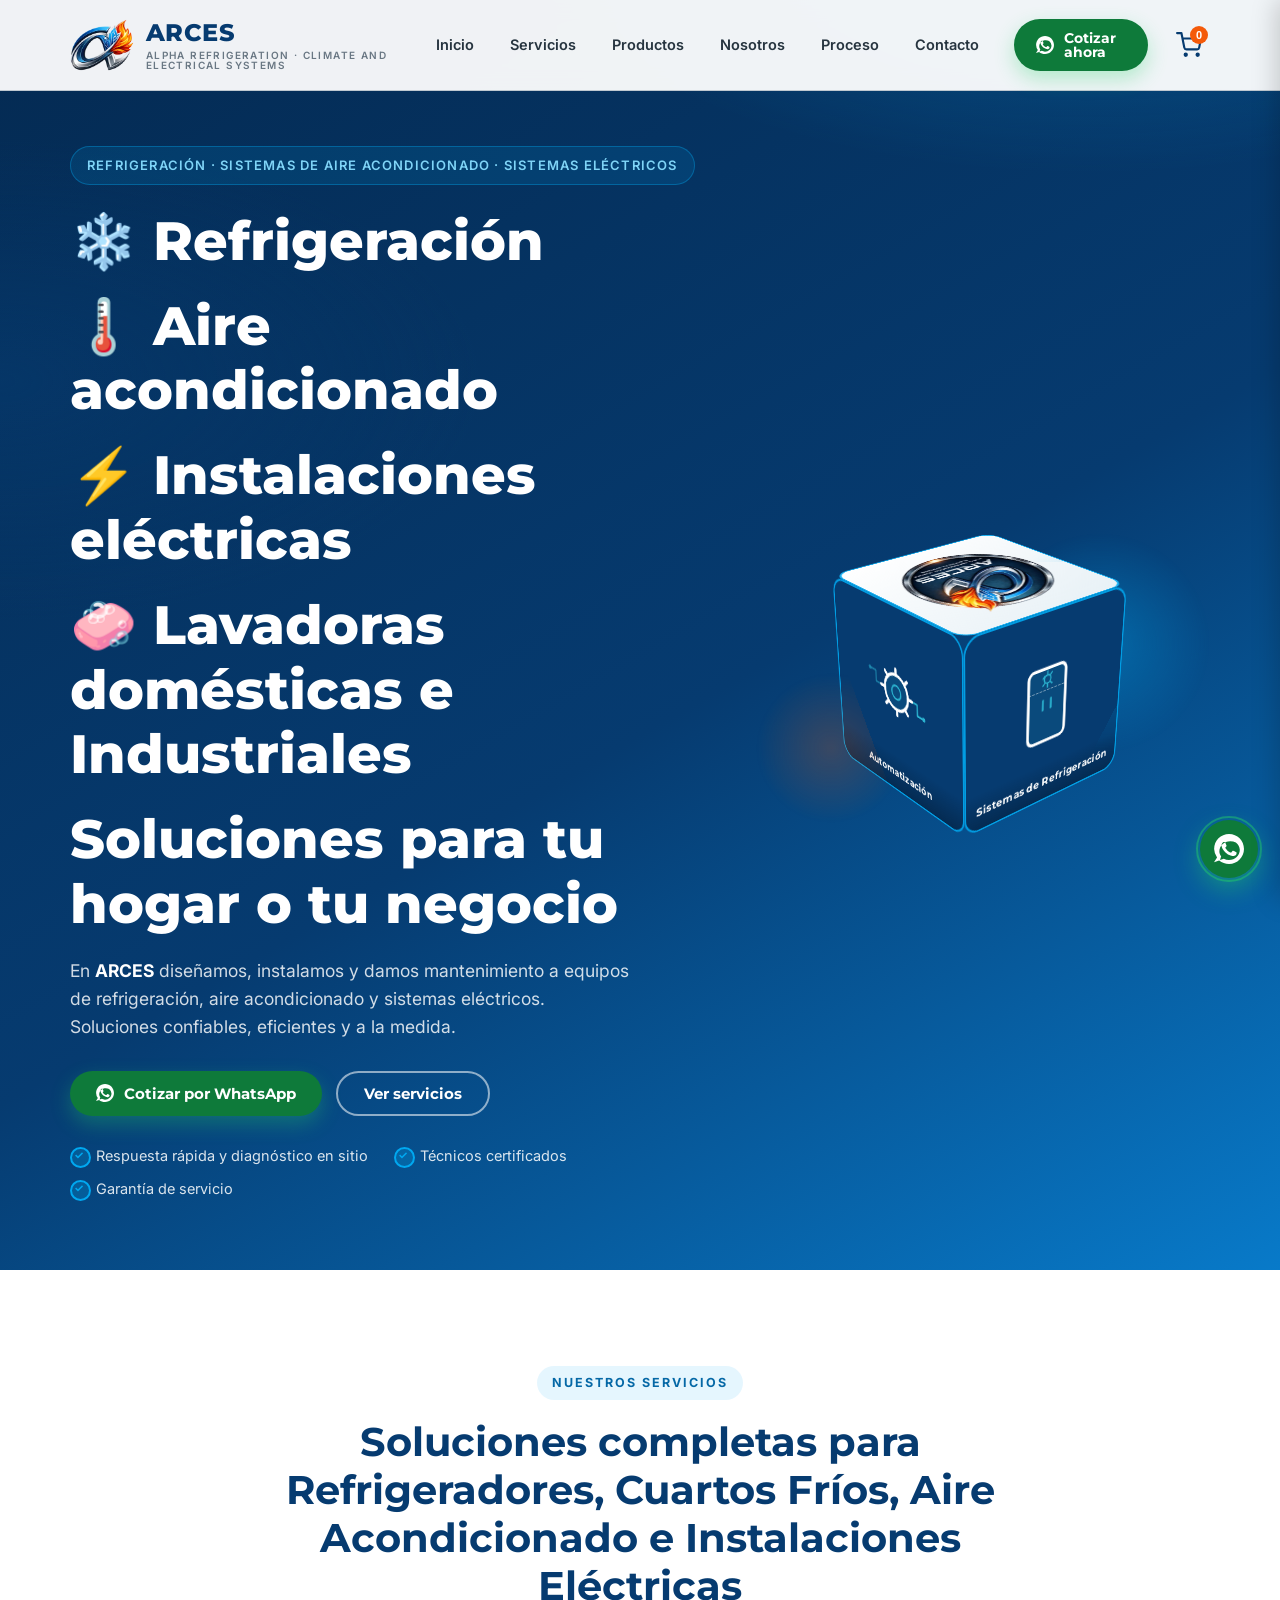
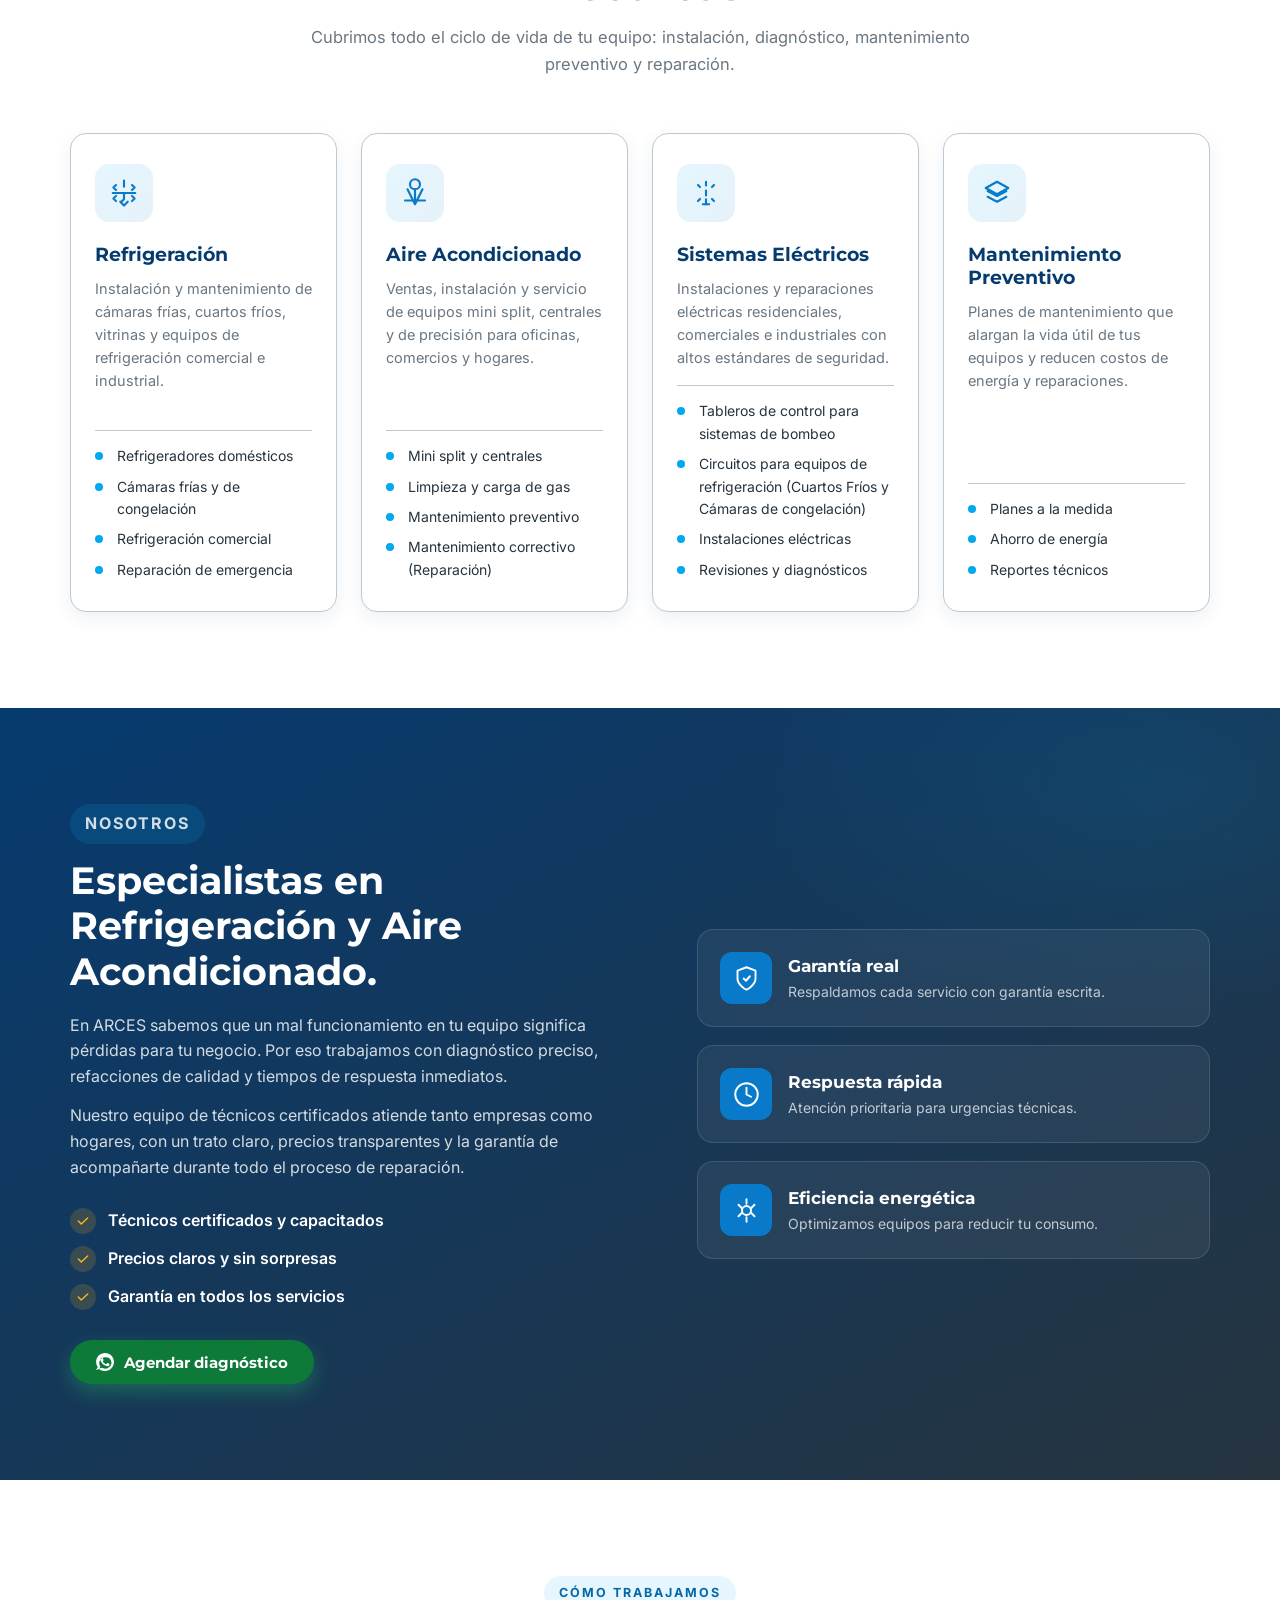
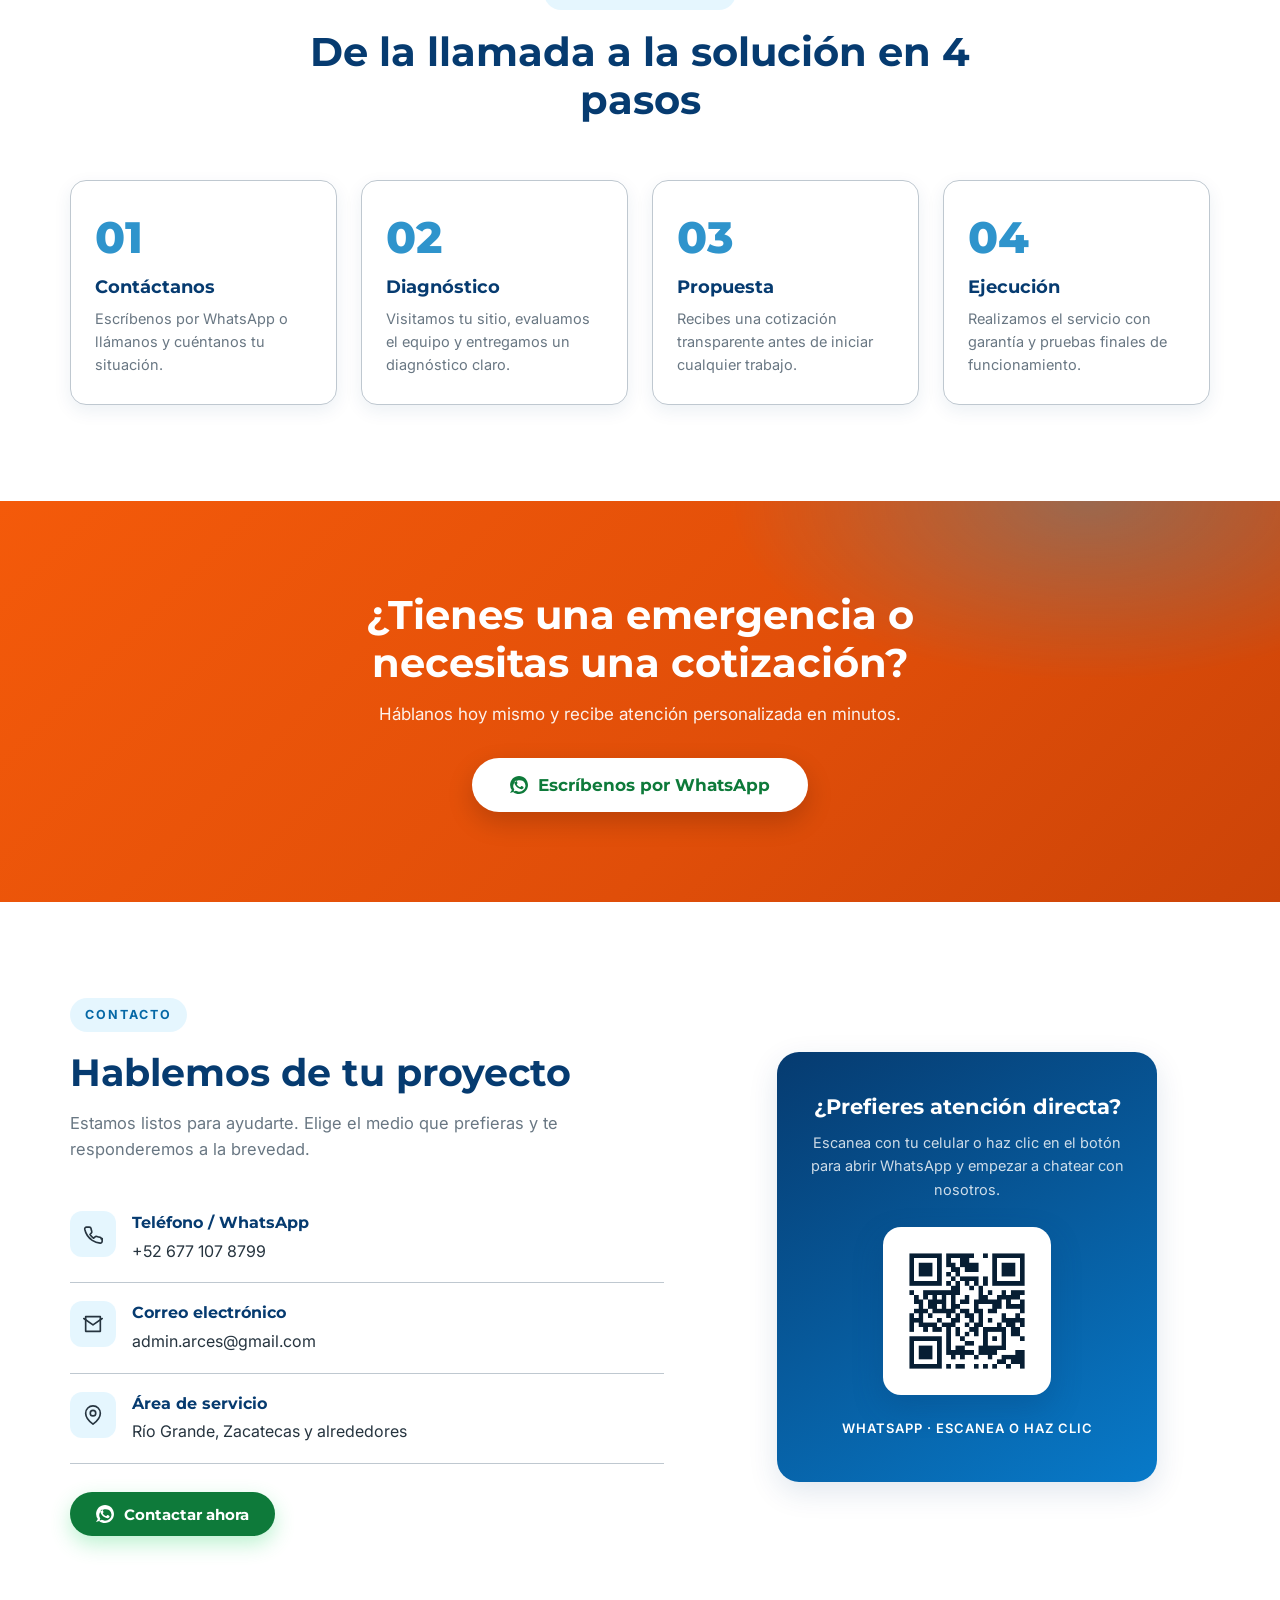
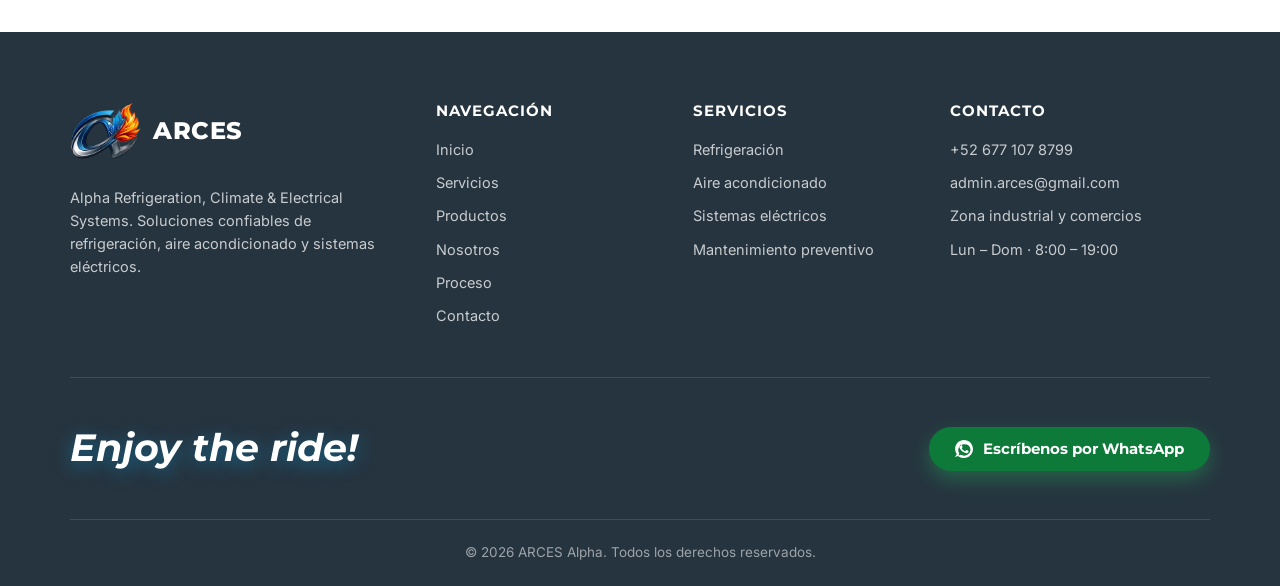
<file: index.html>
﻿<!DOCTYPE html>
<html lang="es">
<head>
    <meta charset="UTF-8">
    <meta name="viewport" content="width=device-width, initial-scale=1.0">
    <meta name="description" content="ARCES Alpha. Refrigeración industrial y comercial, aire acondicionado, clima y sistemas eléctricos para tu empresa u hogar.">
    <meta name="theme-color" content="#063B70">
    <link rel="canonical" href="https://adminarces-sys.github.io/web_arces/">
    <title>ARCES | Alpha Refrigeration, Climate and Electrical Systems</title>

    <!-- Open Graph / WhatsApp / redes sociales -->
    <meta property="og:type" content="website">
    <meta property="og:site_name" content="ARCES">
    <meta property="og:locale" content="es_MX">
    <meta property="og:url" content="https://adminarces-sys.github.io/web_arces/">
    <meta property="og:title" content="ARCES | Alpha Refrigeration, Climate and Electrical Systems">
    <meta property="og:description" content="Refrigeración industrial y comercial, aire acondicionado y sistemas eléctricos. Instalación, mantenimiento y reparación para tu hogar o negocio en Río Grande, Zacatecas.">
    <meta property="og:image" content="https://adminarces-sys.github.io/web_arces/og-image.jpg">
    <meta property="og:image:width" content="1200">
    <meta property="og:image:height" content="630">
    <meta property="og:image:alt" content="Logotipo de ARCES Alpha con la leyenda Refrigeración, Aire acondicionado y Sistemas eléctricos">
    <meta name="twitter:card" content="summary_large_image">
    <meta name="twitter:title" content="ARCES Alpha | Refrigeración, Clima y Sistemas Eléctricos">
    <meta name="twitter:description" content="Refrigeración industrial y comercial, aire acondicionado y sistemas eléctricos en Río Grande, Zacatecas.">
    <meta name="twitter:image" content="https://adminarces-sys.github.io/web_arces/og-image.jpg">

    <link rel="icon" type="image/png" sizes="32x32" href="favicon-32.png">
    <link rel="apple-touch-icon" href="favicon-180.png">
    <link rel="preconnect" href="https://fonts.googleapis.com">
    <link rel="preconnect" href="https://fonts.gstatic.com" crossorigin>
    <link href="https://fonts.googleapis.com/css2?family=Inter:wght@400;500;600;700&family=Montserrat:wght@600;700;800&display=swap" rel="stylesheet">
    <link rel="stylesheet" href="style.css">

    <script type="application/ld+json">
        {
            "@context": "https://schema.org",
            "@type": "HVACBusiness",
            "name": "Alpha Refrigeration-Climate and Electrical Systems",
            "alternateName": "ARCES",
            "url": "https://adminarces-sys.github.io/web_arces/",
            "logo": "https://adminarces-sys.github.io/web_arces/logo-emblema.png",
            "image": "https://adminarces-sys.github.io/web_arces/og-image.jpg",
            "description": "Empresa de refrigeración industrial y comercial, aire acondicionado y sistemas eléctricos. Instalación, mantenimiento preventivo y reparación en Río Grande, Zacatecas.",
            "telephone": "+52 677 107 8799",
            "email": "admin.arces@gmail.com",
            "priceRange": "$$",
            "areaServed": [
                { "@type": "City", "name": "Río Grande" },
                { "@type": "AdministrativeArea", "name": "Zacatecas" }
            ],
            "address": {
                "@type": "PostalAddress",
                "addressLocality": "Río Grande",
                "addressRegion": "Zacatecas",
                "addressCountry": "MX"
            },
            "openingHoursSpecification": [
                {
                    "@type": "OpeningHoursSpecification",
                    "dayOfWeek": ["Monday", "Tuesday", "Wednesday", "Thursday", "Friday", "Saturday"],
                    "opens": "08:00",
                    "closes": "19:00"
                }
            ],
            "makesOffer": [
                { "@type": "Offer", "itemOffered": { "@type": "Service", "name": "Refrigeración comercial e industrial" } },
                { "@type": "Offer", "itemOffered": { "@type": "Service", "name": "Aire acondicionado" } },
                { "@type": "Offer", "itemOffered": { "@type": "Service", "name": "Sistemas eléctricos" } },
                { "@type": "Offer", "itemOffered": { "@type": "Service", "name": "Mantenimiento preventivo" } }
            ]
        }
    </script>
</head>
<body>

    <a class="skip-link" href="#contenido">Saltar al contenido</a>

    <header class="header">
        <div class="container header-inner">
            <a href="#inicio" class="logo" aria-label="ARCES Alpha - Inicio">
                <picture>
                    <source srcset="logo-simbolo.webp" type="image/webp">
                    <img class="logo-simbolo" src="logo-simbolo.png" alt="" width="200" height="163" decoding="async">
                </picture>
                <span class="logo-texto">
                    <span class="logo-nombre">ARCES <span></span></span>
                    <span class="logo-lema">Alpha Refrigeration · Climate and Electrical Systems</span>
                </span>
            </a>

            <nav class="menu" id="menu-principal" aria-label="Navegación principal">
                <ul class="menu-lista">
                    <li><a href="#inicio">Inicio</a></li>
                    <li><a href="#servicios">Servicios</a></li>
                    <li><a href="productos.html">Productos</a></li>
                    <li><a href="#nosotros">Nosotros</a></li>
                    <li><a href="#proceso">Proceso</a></li>
                    <li><a href="#contacto">Contacto</a></li>
                    <li class="menu-cta-movil">
                        <a href="https://wa.me/526771078799?text=Hola%2C%20me%20gustar%C3%ADa%20cotizar%20un%20servicio." target="_blank" rel="noopener" class="btn btn-whatsapp">
                            <svg class="icono" viewBox="0 0 24 24" fill="currentColor" aria-hidden="true"><path d="M17.472 14.382c-.297-.149-1.758-.867-2.03-.967-.273-.099-.471-.148-.67.15-.197.297-.767.966-.94 1.164-.173.199-.347.223-.644.075-.297-.15-1.255-.463-2.39-1.475-.883-.788-1.48-1.761-1.653-2.059-.173-.297-.018-.458.13-.606.134-.133.298-.347.446-.52.149-.174.198-.298.298-.497.099-.198.05-.371-.025-.52-.075-.149-.669-1.612-.916-2.207-.242-.579-.487-.5-.669-.51-.173-.008-.371-.01-.57-.01-.198 0-.52.074-.792.372-.272.297-1.04 1.016-1.04 2.479 0 1.462 1.065 2.875 1.213 3.074.149.198 2.096 3.2 5.077 4.487.709.306 1.262.489 1.694.625.712.227 1.36.195 1.871.118.571-.085 1.758-.719 2.006-1.413.248-.694.248-1.289.173-1.413-.074-.124-.272-.198-.57-.347zM12.051 24c-2.941 0-5.688-.987-7.927-2.793L0 22.63l2.438-3.86A11.868 11.868 0 01.109 12C.109 5.383 5.446.048 12.05.048c6.605 0 11.943 5.335 11.943 11.952 0 6.617-5.338 11.952-11.942 11.952zm5.421-17.187a9.873 9.873 0 00-4.498-1.047c-4.913 0-8.672 3.66-8.672 8.175 0 1.445.51 2.793 1.434 3.868l-.933 2.917 3.008-.917a8.822 8.822 0 004.164 1.054c4.913 0 8.671-3.66 8.671-8.175a8.13 8.13 0 00-3.174-5.875z"/></svg>
                            Cotizar por WhatsApp
                        </a>
                    </li>
                </ul>
            </nav>

            <a href="https://wa.me/526771078799?text=Hola%2C%20me%20gustar%C3%ADa%20cotizar%20un%20servicio." target="_blank" rel="noopener" class="btn btn-whatsapp btn-nav">
                <svg class="icono" viewBox="0 0 24 24" fill="currentColor" aria-hidden="true"><path d="M17.472 14.382c-.297-.149-1.758-.867-2.03-.967-.273-.099-.471-.148-.67.15-.197.297-.767.966-.94 1.164-.173.199-.347.223-.644.075-.297-.15-1.255-.463-2.39-1.475-.883-.788-1.48-1.761-1.653-2.059-.173-.297-.018-.458.13-.606.134-.133.298-.347.446-.52.149-.174.198-.298.298-.497.099-.198.05-.371-.025-.52-.075-.149-.669-1.612-.916-2.207-.242-.579-.487-.5-.669-.51-.173-.008-.371-.01-.57-.01-.198 0-.52.074-.792.372-.272.297-1.04 1.016-1.04 2.479 0 1.462 1.065 2.875 1.213 3.074.149.198 2.096 3.2 5.077 4.487.709.306 1.262.489 1.694.625.712.227 1.36.195 1.871.118.571-.085 1.758-.719 2.006-1.413.248-.694.248-1.289.173-1.413-.074-.124-.272-.198-.57-.347zM12.051 24c-2.941 0-5.688-.987-7.927-2.793L0 22.63l2.438-3.86A11.868 11.868 0 01.109 12C.109 5.383 5.446.048 12.05.048c6.605 0 11.943 5.335 11.943 11.952 0 6.617-5.338 11.952-11.942 11.952zm5.421-17.187a9.873 9.873 0 00-4.498-1.047c-4.913 0-8.672 3.66-8.672 8.175 0 1.445.51 2.793 1.434 3.868l-.933 2.917 3.008-.917a8.822 8.822 0 004.164 1.054c4.913 0 8.671-3.66 8.671-8.175a8.13 8.13 0 00-3.174-5.875z"/></svg>
                Cotizar ahora
            </a>

            <button type="button" class="carrito-btn" aria-label="Ver carrito de cotización" id="carrito-btn">
                <svg class="icono" viewBox="0 0 24 24" fill="none" stroke="currentColor" stroke-width="2" stroke-linecap="round" stroke-linejoin="round" aria-hidden="true"><circle cx="9" cy="21" r="1"/><circle cx="20" cy="21" r="1"/><path d="M1 1h4l2.68 13.39a2 2 0 0 0 2 1.61h9.72a2 2 0 0 0 2-1.61L23 6H6"/></svg>
                <span class="carrito-count" id="carrito-count">0</span>
            </button>

            <button type="button" class="hamburguesa" aria-label="Abrir menú" aria-expanded="false" aria-controls="menu-principal">
                <span></span>
                <span></span>
                <span></span>
            </button>
        </div>
    </header>

    <main id="contenido">
        <section class="hero" id="inicio">
            <div class="container hero-grid">
                <div class="hero-contenido">
                    <p class="hero-badge">Refrigeración · Sistemas de Aire Acondicionado · Sistemas Eléctricos</p>
                    <h1>
                        <span class="hero-linea"><span class="hero-emoji" aria-hidden="true">❄️</span> Refrigeración</span>
                        <span class="hero-linea"><span class="hero-emoji" aria-hidden="true">🌡️</span> Aire acondicionado</span>
                        <span class="hero-linea"><span class="hero-emoji" aria-hidden="true">⚡</span> Instalaciones eléctricas</span>
                        <span class="hero-linea"><span class="hero-emoji" aria-hidden="true"> 🧼</span> Lavadoras domésticas e Industriales</span>
                        <span class="hero-linea">Soluciones para tu hogar o tu negocio</span>
                    </h1>
                    <p class="hero-sub">
                        En <strong>ARCES</strong> diseñamos, instalamos y damos mantenimiento a equipos de
                        refrigeración, aire acondicionado y sistemas eléctricos. Soluciones confiables, eficientes y a la medida.
                    </p>
                    <div class="hero-acciones">
                        <a href="https://wa.me/526771078799?text=Hola%2C%20necesito%20informaci%C3%B3n%20sobre%20sus%20servicios." target="_blank" rel="noopener" class="btn btn-whatsapp">
                            <svg class="icono" viewBox="0 0 24 24" fill="currentColor" aria-hidden="true"><path d="M17.472 14.382c-.297-.149-1.758-.867-2.03-.967-.273-.099-.471-.148-.67.15-.197.297-.767.966-.94 1.164-.173.199-.347.223-.644.075-.297-.15-1.255-.463-2.39-1.475-.883-.788-1.48-1.761-1.653-2.059-.173-.297-.018-.458.13-.606.134-.133.298-.347.446-.52.149-.174.198-.298.298-.497.099-.198.05-.371-.025-.52-.075-.149-.669-1.612-.916-2.207-.242-.579-.487-.5-.669-.51-.173-.008-.371-.01-.57-.01-.198 0-.52.074-.792.372-.272.297-1.04 1.016-1.04 2.479 0 1.462 1.065 2.875 1.213 3.074.149.198 2.096 3.2 5.077 4.487.709.306 1.262.489 1.694.625.712.227 1.36.195 1.871.118.571-.085 1.758-.719 2.006-1.413.248-.694.248-1.289.173-1.413-.074-.124-.272-.198-.57-.347zM12.051 24c-2.941 0-5.688-.987-7.927-2.793L0 22.63l2.438-3.86A11.868 11.868 0 01.109 12C.109 5.383 5.446.048 12.05.048c6.605 0 11.943 5.335 11.943 11.952 0 6.617-5.338 11.952-11.942 11.952zm5.421-17.187a9.873 9.873 0 00-4.498-1.047c-4.913 0-8.672 3.66-8.672 8.175 0 1.445.51 2.793 1.434 3.868l-.933 2.917 3.008-.917a8.822 8.822 0 004.164 1.054c4.913 0 8.671-3.66 8.671-8.175a8.13 8.13 0 00-3.174-5.875z"/></svg>
                            Cotizar por WhatsApp
                        </a>
                        <a href="#servicios" class="btn btn-linea">Ver servicios</a>
                    </div>
                    <ul class="hero-puntos">
                        <li>Respuesta rápida y diagnóstico en sitio</li>
                        <li>Técnicos certificados</li>
                        <li>Garantía de servicio</li>
                    </ul>
                </div>
                <div class="hero-visual" aria-hidden="true">
                    <div class="cubo">
                        <div class="cubo-cara cara-refri">
                            <span class="cara-etiqueta">Sistemas de Refrigeración</span>
                        </div>
                        <div class="cubo-cara cara-aire">
                            <span class="cara-etiqueta">Aire Acondicionado</span>
                        </div>
                        <div class="cubo-cara cara-logo">
                            <picture>
                                <source srcset="logo-emblema.webp" type="image/webp">
                                <img src="logo-emblema.png" alt="" width="320" height="314" decoding="async">
                            </picture>
                        </div>
                        <div class="cubo-cara cara-lavadoras">
                            <span class="cara-etiqueta">Reparación de Lavadoras<small>Domésticas e industriales</small></span>
                        </div>
                        <div class="cubo-cara cara-automatizacion">
                            <span class="cara-etiqueta">Automatización</span>
                        </div>
                        <div class="cubo-cara cara-logo">
                            <picture>
                                <source srcset="logo-emblema.webp" type="image/webp">
                                <img src="logo-emblema.png" alt="" width="320" height="314" decoding="async">
                            </picture>
                        </div>
                    </div>
                    <span class="brillo brillo-1"></span>
                    <span class="brillo brillo-2"></span>
                </div>
            </div>
        </section>

        <section class="seccion" id="servicios">
            <div class="container">
                <div class="seccion-titulo">
                    <p class="etiqueta">Nuestros servicios</p>
                    <h2>Soluciones completas para Refrigeradores, Cuartos Fríos, Aire Acondicionado e Instalaciones Eléctricas</h2>
                    <p>Cubrimos todo el ciclo de vida de tu equipo: instalación, diagnóstico, mantenimiento preventivo y reparación.</p>
                </div>
                <div class="grid-cards">
                    <article class="card">
                        <div class="card-icono">
                            <svg viewBox="0 0 24 24" fill="none" stroke="currentColor" stroke-width="1.7" stroke-linecap="round" stroke-linejoin="round" aria-hidden="true">
                                <path d="M12 2v5M12 12v5M12 17l-2.5 2.5M12 22l-3-3M12 22l3-3"/>
                                <path d="M12 12L3 12M12 12L21 12"/>
                                <path d="M5.6 5.6l-2.1 2 2.1 2M18.4 5.6l2.1 2-2.1 2"/>
                                <path d="M5.6 18.4l-2.1-2 2.1-2M18.4 18.4l2.1-2-2.1-2"/>
                            </svg>
                        </div>
                        <h3>Refrigeración</h3>
                        <p>Instalación y mantenimiento de cámaras frías, cuartos fríos, vitrinas y equipos de refrigeración comercial e industrial.</p>
                        <ul>
                            <li>Refrigeradores domésticos</li>
                            <li>Cámaras frías y de congelación</li>
                            <li>Refrigeración comercial</li>
                            <li>Reparación de emergencia</li>
                        </ul>
                    </article>
                    <article class="card">
                        <div class="card-icono">
                            <svg viewBox="0 0 24 24" fill="none" stroke="currentColor" stroke-width="1.7" stroke-linecap="round" stroke-linejoin="round" aria-hidden="true">
                                <path d="M12 9v9M4 18h16M6 9l6 12M18 9l-6 12"/>
                                <path d="M12 9a4 4 0 100-8 4 4 0 000 8z"/>
                            </svg>
                        </div>
                        <h3>Aire Acondicionado</h3>
                        <p>Ventas, instalación y servicio de equipos mini split, centrales y de precisión para oficinas, comercios y hogares.</p>
                        <ul>
                            <li>Mini split y centrales</li>
                            <li>Limpieza y carga de gas</li>
                            <li>Mantenimiento preventivo</li>
                            <li>Mantenimiento correctivo (Reparación)</li>
                        </ul>
                    </article>
                    <article class="card">
                        <div class="card-icono">
                            <svg viewBox="0 0 24 24" fill="none" stroke="currentColor" stroke-width="1.7" stroke-linecap="round" stroke-linejoin="round" aria-hidden="true">
                                <path d="M12 3v3M12 10v4M12 17v4"/>
                                <path d="M5.6 5.6l1.6 1.6M5.6 18.4l1.6-1.6M18.4 5.6L16.8 7.2M18.4 18.4l-1.6-1.6"/>
                                <path d="M9.5 21h5"/>
                            </svg>
                        </div>
                        <h3>Sistemas Eléctricos</h3>
                        <p>Instalaciones y reparaciones eléctricas residenciales, comerciales e industriales con altos estándares de seguridad.</p>
                        <ul>
                            <li>Tableros de control para sistemas de bombeo</li>
                            <li>Circuitos para equipos de refrigeración (Cuartos Fríos y Cámaras de congelación)</li>
                            <li>Instalaciones eléctricas</li>
                            <li>Revisiones y diagnósticos</li>
                        </ul>
                    </article>
                    <article class="card">
                        <div class="card-icono">
                            <svg viewBox="0 0 24 24" fill="none" stroke="currentColor" stroke-width="1.7" stroke-linecap="round" stroke-linejoin="round" aria-hidden="true">
                                <path d="M12 3l9 5-9 5-9-5 9-5z"/>
                                <path d="M4.5 10.5L12 14.5l7.5-4"/>
                                <path d="M4.5 15L12 19l7.5-4"/>
                            </svg>
                        </div>
                        <h3>Mantenimiento Preventivo</h3>
                        <p>Planes de mantenimiento que alargan la vida útil de tus equipos y reducen costos de energía y reparaciones.</p>
                        <ul>
                            <li>Planes a la medida</li>
                            <li>Ahorro de energía</li>
                            <li>Reportes técnicos</li>
                        </ul>
                    </article>
                </div>
            </div>
        </section>

        <section class="seccion seccion-oscura" id="nosotros">
            <div class="container nosotros-grid">
                <div class="nosotros-texto">
                    <p class="etiqueta etiqueta-clara">Nosotros</p>
                    <h2>Especialistas en Refrigeración y Aire Acondicionado.</h2>
                    <p>
                        En ARCES sabemos que un mal funcionamiento en tu equipo significa pérdidas para tu negocio.
                        Por eso trabajamos con diagnóstico preciso, refacciones de calidad y tiempos de respuesta inmediatos.
                    </p>
                    <p>
                        Nuestro equipo de técnicos certificados atiende tanto empresas como hogares, con un trato claro,
                        precios transparentes y la garantía de acompañarte durante todo el proceso de reparación.
                    </p>
                    <div class="nosotros-items">
                        <div class="item">
                            <span class="check" aria-hidden="true">
                                <svg viewBox="0 0 24 24" fill="none" stroke="currentColor" stroke-width="2.4" stroke-linecap="round" stroke-linejoin="round"><path d="M4 12l5 5L20 7"/></svg>
                            </span>
                            <span>Técnicos certificados y capacitados</span>
                        </div>
                        <div class="item">
                            <span class="check" aria-hidden="true">
                                <svg viewBox="0 0 24 24" fill="none" stroke="currentColor" stroke-width="2.4" stroke-linecap="round" stroke-linejoin="round"><path d="M4 12l5 5L20 7"/></svg>
                            </span>
                            <span>Precios claros y sin sorpresas</span>
                        </div>
                        <div class="item">
                            <span class="check" aria-hidden="true">
                                <svg viewBox="0 0 24 24" fill="none" stroke="currentColor" stroke-width="2.4" stroke-linecap="round" stroke-linejoin="round"><path d="M4 12l5 5L20 7"/></svg>
                            </span>
                            <span>Garantía en todos los servicios</span>
                        </div>
                    </div>
                    <a href="https://wa.me/526771078799?text=Hola%2C%20quiero%20agendar%20una%20visita%20de%20diagn%C3%B3stico." target="_blank" rel="noopener" class="btn btn-whatsapp">
                        <svg class="icono" viewBox="0 0 24 24" fill="currentColor" aria-hidden="true"><path d="M17.472 14.382c-.297-.149-1.758-.867-2.03-.967-.273-.099-.471-.148-.67.15-.197.297-.767.966-.94 1.164-.173.199-.347.223-.644.075-.297-.15-1.255-.463-2.39-1.475-.883-.788-1.48-1.761-1.653-2.059-.173-.297-.018-.458.13-.606.134-.133.298-.347.446-.52.149-.174.198-.298.298-.497.099-.198.05-.371-.025-.52-.075-.149-.669-1.612-.916-2.207-.242-.579-.487-.5-.669-.51-.173-.008-.371-.01-.57-.01-.198 0-.52.074-.792.372-.272.297-1.04 1.016-1.04 2.479 0 1.462 1.065 2.875 1.213 3.074.149.198 2.096 3.2 5.077 4.487.709.306 1.262.489 1.694.625.712.227 1.36.195 1.871.118.571-.085 1.758-.719 2.006-1.413.248-.694.248-1.289.173-1.413-.074-.124-.272-.198-.57-.347zM12.051 24c-2.941 0-5.688-.987-7.927-2.793L0 22.63l2.438-3.86A11.868 11.868 0 01.109 12C.109 5.383 5.446.048 12.05.048c6.605 0 11.943 5.335 11.943 11.952 0 6.617-5.338 11.952-11.942 11.952zm5.421-17.187a9.873 9.873 0 00-4.498-1.047c-4.913 0-8.672 3.66-8.672 8.175 0 1.445.51 2.793 1.434 3.868l-.933 2.917 3.008-.917a8.822 8.822 0 004.164 1.054c4.913 0 8.671-3.66 8.671-8.175a8.13 8.13 0 00-3.174-5.875z"/></svg>
                        Agendar diagnóstico
                    </a>
                </div>
                <div class="nosotros-visual">
                    <div class="visual-tarjeta">
                        <span class="visual-icono">
                            <svg viewBox="0 0 24 24" fill="none" stroke="currentColor" stroke-width="1.7" stroke-linecap="round" stroke-linejoin="round" aria-hidden="true">
                                <path d="M12 22s8-4 8-10V5l-8-3-8 3v7c0 6 8 10 8 10z"/>
                                <path d="M9.5 12l2 2 3.5-4"/>
                            </svg>
                        </span>
                        <strong>Garantía real</strong>
                        <span>Respaldamos cada servicio con garantía escrita.</span>
                    </div>
                    <div class="visual-tarjeta">
                        <span class="visual-icono">
                            <svg viewBox="0 0 24 24" fill="none" stroke="currentColor" stroke-width="1.7" stroke-linecap="round" stroke-linejoin="round" aria-hidden="true">
                                <path d="M12 2a10 10 0 100 20 10 10 0 000-20z"/>
                                <path d="M12 6v6l4 2"/>
                            </svg>
                        </span>
                        <strong>Respuesta rápida</strong>
                        <span>Atención prioritaria para urgencias técnicas.</span>
                    </div>
                    <div class="visual-tarjeta">
                        <span class="visual-icono">
                            <svg viewBox="0 0 24 24" fill="none" stroke="currentColor" stroke-width="1.7" stroke-linecap="round" stroke-linejoin="round" aria-hidden="true">
                                <path d="M12 2v4M12 18v4M4.9 6.9L8 10M16 14l3.1 3.1M4.9 17.1L8 14M16 10l3.1-3.1"/>
                                <circle cx="12" cy="12" r="4"/>
                            </svg>
                        </span>
                        <strong>Eficiencia energética</strong>
                        <span>Optimizamos equipos para reducir tu consumo.</span>
                    </div>
                </div>
            </div>
        </section>

        <section class="seccion" id="proceso">
            <div class="container">
                <div class="seccion-titulo">
                    <p class="etiqueta">Cómo trabajamos</p>
                    <h2>De la llamada a la solución en 4 pasos</h2>
                </div>
                <div class="grid-pasos">
                    <div class="paso">
                        <span class="paso-num">01</span>
                        <h3>Contáctanos</h3>
                        <p>Escríbenos por WhatsApp o llámanos y cuéntanos tu situación.</p>
                    </div>
                    <div class="paso">
                        <span class="paso-num">02</span>
                        <h3>Diagnóstico</h3>
                        <p>Visitamos tu sitio, evaluamos el equipo y entregamos un diagnóstico claro.</p>
                    </div>
                    <div class="paso">
                        <span class="paso-num">03</span>
                        <h3>Propuesta</h3>
                        <p>Recibes una cotización transparente antes de iniciar cualquier trabajo.</p>
                    </div>
                    <div class="paso">
                        <span class="paso-num">04</span>
                        <h3>Ejecución</h3>
                        <p>Realizamos el servicio con garantía y pruebas finales de funcionamiento.</p>
                    </div>
                </div>
            </div>
        </section>

        <section class="cta">
            <div class="container cta-inner">
                <h2>¿Tienes una emergencia o necesitas una cotización?</h2>
                <p>Háblanos hoy mismo y recibe atención personalizada en minutos.</p>
                <a href="https://wa.me/526771078799?text=Hola%2C%20necesito%20una%20cotizaci%C3%B3n." target="_blank" rel="noopener" class="btn btn-whatsapp btn-grande">
                    <svg class="icono" viewBox="0 0 24 24" fill="currentColor" aria-hidden="true"><path d="M17.472 14.382c-.297-.149-1.758-.867-2.03-.967-.273-.099-.471-.148-.67.15-.197.297-.767.966-.94 1.164-.173.199-.347.223-.644.075-.297-.15-1.255-.463-2.39-1.475-.883-.788-1.48-1.761-1.653-2.059-.173-.297-.018-.458.13-.606.134-.133.298-.347.446-.52.149-.174.198-.298.298-.497.099-.198.05-.371-.025-.52-.075-.149-.669-1.612-.916-2.207-.242-.579-.487-.5-.669-.51-.173-.008-.371-.01-.57-.01-.198 0-.52.074-.792.372-.272.297-1.04 1.016-1.04 2.479 0 1.462 1.065 2.875 1.213 3.074.149.198 2.096 3.2 5.077 4.487.709.306 1.262.489 1.694.625.712.227 1.36.195 1.871.118.571-.085 1.758-.719 2.006-1.413.248-.694.248-1.289.173-1.413-.074-.124-.272-.198-.57-.347zM12.051 24c-2.941 0-5.688-.987-7.927-2.793L0 22.63l2.438-3.86A11.868 11.868 0 01.109 12C.109 5.383 5.446.048 12.05.048c6.605 0 11.943 5.335 11.943 11.952 0 6.617-5.338 11.952-11.942 11.952zm5.421-17.187a9.873 9.873 0 00-4.498-1.047c-4.913 0-8.672 3.66-8.672 8.175 0 1.445.51 2.793 1.434 3.868l-.933 2.917 3.008-.917a8.822 8.822 0 004.164 1.054c4.913 0 8.671-3.66 8.671-8.175a8.13 8.13 0 00-3.174-5.875z"/></svg>
                    Escríbenos por WhatsApp
                </a>
            </div>
        </section>

        <section class="seccion" id="contacto">
            <div class="container contacto-grid">
                <div class="contacto-info">
                    <p class="etiqueta">Contacto</p>
                    <h2>Hablemos de tu proyecto</h2>
                    <p>Estamos listos para ayudarte. Elige el medio que prefieras y te responderemos a la brevedad.</p>
                    <div class="contacto-item">
                        <span class="contacto-icono">
                            <svg viewBox="0 0 24 24" fill="none" stroke="currentColor" stroke-width="1.8" stroke-linecap="round" stroke-linejoin="round" aria-hidden="true"><path d="M22 16.9v3a2 2 0 01-2.2 2 19.8 19.8 0 01-8.6-3A19.5 19.5 0 013 6.8 2 2 0 014.9 4.5h3a2 2 0 012 1.7c.1 1 .4 1.9.7 2.8a2 2 0 01-.5 2.1L8.7 12.6a16 16 0 004 4l1.5-1.4a2 2 0 012.1-.5c.9.3 1.8.6 2.8.7a2 2 0 011.9 2z"/></svg>
                        </span>
                        <div>
                            <strong>Teléfono / WhatsApp</strong>
                            <a href="tel:+526771078799">+52 677 107 8799</a>
                        </div>
                    </div>
                    <div class="contacto-item">
                        <span class="contacto-icono">
                            <svg viewBox="0 0 24 24" fill="none" stroke="currentColor" stroke-width="1.8" stroke-linecap="round" stroke-linejoin="round" aria-hidden="true"><path d="M4 4h16v16H4z"/><path d="M22 6l-10 7L2 6"/></svg>
                        </span>
                        <div>
                            <strong>Correo electrónico</strong>
                            <a href="mailto:admin.arces@gmail.com">admin.arces@gmail.com</a>
                        </div>
                    </div>
                    <div class="contacto-item">
                        <span class="contacto-icono">
                            <svg viewBox="0 0 24 24" fill="none" stroke="currentColor" stroke-width="1.8" stroke-linecap="round" stroke-linejoin="round" aria-hidden="true"><path d="M20 10c0 6-8 12-8 12s-8-6-8-12a8 8 0 1116 0z"/><circle cx="12" cy="10" r="3"/></svg>
                        </span>
                        <div>
                            <strong>Área de servicio</strong>
                            <span>Río Grande, Zacatecas y alrededores</span>
                        </div>
                    </div>
                    <a href="https://wa.me/526771078799?text=Hola%2C%20quiero%20informaci%C3%B3n%20de%20sus%20servicios." target="_blank" rel="noopener" class="btn btn-whatsapp">
                        <svg class="icono" viewBox="0 0 24 24" fill="currentColor" aria-hidden="true"><path d="M17.472 14.382c-.297-.149-1.758-.867-2.03-.967-.273-.099-.471-.148-.67.15-.197.297-.767.966-.94 1.164-.173.199-.347.223-.644.075-.297-.15-1.255-.463-2.39-1.475-.883-.788-1.48-1.761-1.653-2.059-.173-.297-.018-.458.13-.606.134-.133.298-.347.446-.52.149-.174.198-.298.298-.497.099-.198.05-.371-.025-.52-.075-.149-.669-1.612-.916-2.207-.242-.579-.487-.5-.669-.51-.173-.008-.371-.01-.57-.01-.198 0-.52.074-.792.372-.272.297-1.04 1.016-1.04 2.479 0 1.462 1.065 2.875 1.213 3.074.149.198 2.096 3.2 5.077 4.487.709.306 1.262.489 1.694.625.712.227 1.36.195 1.871.118.571-.085 1.758-.719 2.006-1.413.248-.694.248-1.289.173-1.413-.074-.124-.272-.198-.57-.347zM12.051 24c-2.941 0-5.688-.987-7.927-2.793L0 22.63l2.438-3.86A11.868 11.868 0 01.109 12C.109 5.383 5.446.048 12.05.048c6.605 0 11.943 5.335 11.943 11.952 0 6.617-5.338 11.952-11.942 11.952zm5.421-17.187a9.873 9.873 0 00-4.498-1.047c-4.913 0-8.672 3.66-8.672 8.175 0 1.445.51 2.793 1.434 3.868l-.933 2.917 3.008-.917a8.822 8.822 0 004.164 1.054c4.913 0 8.671-3.66 8.671-8.175a8.13 8.13 0 00-3.174-5.875z"/></svg>
                        Contactar ahora
                    </a>
                </div>
                <div class="contacto-visual">
                    <div class="tarjeta-cta">
                        <h3>¿Prefieres atención directa?</h3>
                        <p>Escanea con tu celular o haz clic en el botón para abrir WhatsApp y empezar a chatear con nosotros.</p>
                        <a href="https://wa.me/526771078799" target="_blank" rel="noopener" class="boton-qr" aria-label="Escanea el código QR para abrir WhatsApp">
                            <img src="qr-whatsapp.png" alt="Código QR de WhatsApp" width="462" height="462">
                        </a>
                        <span class="tarjeta-cta-hint">WhatsApp · Escanea o haz clic</span>
                    </div>
                </div>
            </div>
        </section>
    </main>

    <footer class="footer">
        <div class="container footer-grid">
            <div class="footer-marca">
                <a href="#inicio" class="logo" aria-label="ARCES Alpha - Inicio">
                    <picture>
                        <source srcset="logo-simbolo.webp" type="image/webp">
                        <img class="logo-simbolo" src="logo-simbolo.png" alt="" width="200" height="163" loading="lazy" decoding="async">
                    </picture>
                    <span class="logo-texto">
                        <span class="logo-nombre">ARCES <span></span></span>
                        <span class="logo-lema"></span>
                    </span>
                </a>
                <p>Alpha Refrigeration, Climate &amp; Electrical Systems. Soluciones confiables de refrigeración, aire acondicionado y sistemas eléctricos.</p>
            </div>
            <nav class="footer-col" aria-label="Enlaces del sitio">
                <h4>Navegación</h4>
                <ul>
                    <li><a href="#inicio">Inicio</a></li>
                    <li><a href="#servicios">Servicios</a></li>
                    <li><a href="productos.html">Productos</a></li>
                    <li><a href="#nosotros">Nosotros</a></li>
                    <li><a href="#proceso">Proceso</a></li>
                    <li><a href="#contacto">Contacto</a></li>
                </ul>
            </nav>
            <div class="footer-col">
                <h4>Servicios</h4>
                <ul>
                    <li>Refrigeración</li>
                    <li>Aire acondicionado</li>
                    <li>Sistemas eléctricos</li>
                    <li>Mantenimiento preventivo</li>
                </ul>
            </div>
            <div class="footer-col">
                <h4>Contacto</h4>
                <ul>
                    <li><a href="tel:+526771078799">+52 677 107 8799</a></li>
                    <li><a href="mailto:admin.arces@gmail.com">admin.arces@gmail.com</a></li>
                    <li>Zona industrial y comercios</li>
                    <li>Lun – Dom · 8:00 – 19:00</li>
                </ul>
            </div>
        </div>
        <div class="container footer-frase">
            <p class="frase">Enjoy the ride!</p>
            <a href="https://wa.me/526771078799?text=Hola%2C%20me%20gustar%C3%ADa%20hablar%20con%20alguien." target="_blank" rel="noopener" class="btn btn-whatsapp">
                <svg class="icono" viewBox="0 0 24 24" fill="currentColor" aria-hidden="true"><path d="M17.472 14.382c-.297-.149-1.758-.867-2.03-.967-.273-.099-.471-.148-.67.15-.197.297-.767.966-.94 1.164-.173.199-.347.223-.644.075-.297-.15-1.255-.463-2.39-1.475-.883-.788-1.48-1.761-1.653-2.059-.173-.297-.018-.458.13-.606.134-.133.298-.347.446-.52.149-.174.198-.298.298-.497.099-.198.05-.371-.025-.52-.075-.149-.669-1.612-.916-2.207-.242-.579-.487-.5-.669-.51-.173-.008-.371-.01-.57-.01-.198 0-.52.074-.792.372-.272.297-1.04 1.016-1.04 2.479 0 1.462 1.065 2.875 1.213 3.074.149.198 2.096 3.2 5.077 4.487.709.306 1.262.489 1.694.625.712.227 1.36.195 1.871.118.571-.085 1.758-.719 2.006-1.413.248-.694.248-1.289.173-1.413-.074-.124-.272-.198-.57-.347zM12.051 24c-2.941 0-5.688-.987-7.927-2.793L0 22.63l2.438-3.86A11.868 11.868 0 01.109 12C.109 5.383 5.446.048 12.05.048c6.605 0 11.943 5.335 11.943 11.952 0 6.617-5.338 11.952-11.942 11.952zm5.421-17.187a9.873 9.873 0 00-4.498-1.047c-4.913 0-8.672 3.66-8.672 8.175 0 1.445.51 2.793 1.434 3.868l-.933 2.917 3.008-.917a8.822 8.822 0 004.164 1.054c4.913 0 8.671-3.66 8.671-8.175a8.13 8.13 0 00-3.174-5.875z"/></svg>
                Escríbenos por WhatsApp
            </a>
        </div>
        <div class="container footer-barra">
            <p>© <span id="anio">2026</span> ARCES Alpha. Todos los derechos reservados.</p>
        </div>
    </footer>

    <a href="https://wa.me/526771078799?text=Hola%2C%20quiero%20informaci%C3%B3n." target="_blank" rel="noopener" class="flotante" aria-label="Contactar por WhatsApp">
        <svg viewBox="0 0 24 24" fill="currentColor" aria-hidden="true"><path d="M17.472 14.382c-.297-.149-1.758-.867-2.03-.967-.273-.099-.471-.148-.67.15-.197.297-.767.966-.94 1.164-.173.199-.347.223-.644.075-.297-.15-1.255-.463-2.39-1.475-.883-.788-1.48-1.761-1.653-2.059-.173-.297-.018-.458.13-.606.134-.133.298-.347.446-.52.149-.174.198-.298.298-.497.099-.198.05-.371-.025-.52-.075-.149-.669-1.612-.916-2.207-.242-.579-.487-.5-.669-.51-.173-.008-.371-.01-.57-.01-.198 0-.52.074-.792.372-.272.297-1.04 1.016-1.04 2.479 0 1.462 1.065 2.875 1.213 3.074.149.198 2.096 3.2 5.077 4.487.709.306 1.262.489 1.694.625.712.227 1.36.195 1.871.118.571-.085 1.758-.719 2.006-1.413.248-.694.248-1.289.173-1.413-.074-.124-.272-.198-.57-.347zM12.051 24c-2.941 0-5.688-.987-7.927-2.793L0 22.63l2.438-3.86A11.868 11.868 0 01.109 12C.109 5.383 5.446.048 12.05.048c6.605 0 11.943 5.335 11.943 11.952 0 6.617-5.338 11.952-11.942 11.952zm5.421-17.187a9.873 9.873 0 00-4.498-1.047c-4.913 0-8.672 3.66-8.672 8.175 0 1.445.51 2.793 1.434 3.868l-.933 2.917 3.008-.917a8.822 8.822 0 004.164 1.054c4.913 0 8.671-3.66 8.671-8.175a8.13 8.13 0 00-3.174-5.875z"/></svg>
    </a>
    <!-- Carrito de cotización -->
    <div class="carrito-overlay" id="carrito-overlay"></div>
    <aside class="carrito-drawer" id="carrito-drawer" aria-label="Carrito de cotización" aria-hidden="true">
        <div class="carrito-header">
            <h3>Carrito de cotización</h3>
            <button type="button" class="carrito-cerrar" id="carrito-cerrar" aria-label="Cerrar carrito">&times;</button>
        </div>
        <div class="carrito-items" id="carrito-items">
            <p class="carrito-vacio">Tu carrito está vacío.</p>
        </div>
        <div class="carrito-footer">
            <div class="carrito-total">
                <span>Total estimado:</span>
                <strong id="carrito-total">$0 MXN</strong>
            </div>
            <a href="#" class="btn btn-whatsapp carrito-enviar" id="carrito-enviar" target="_blank" rel="noopener">Enviar cotización por WhatsApp</a>
            <button type="button" class="carrito-vaciar" id="carrito-vaciar">Vaciar carrito</button>
        </div>
    </aside>

    <script>
        (function () {
            const header = document.querySelector('.header');
            const boton = document.querySelector('.hamburguesa');

            function menuAbierto() {
                return header.classList.contains('menu-abierto');
            }

            function cambiarMenu(abrir) {
                header.classList.toggle('menu-abierto', abrir);
                boton.setAttribute('aria-expanded', String(abrir));
                boton.setAttribute('aria-label', abrir ? 'Cerrar menú' : 'Abrir menú');
            }

            boton.addEventListener('click', function () {
                cambiarMenu(!menuAbierto());
            });

            header.addEventListener('click', function (evento) {
                if (evento.target.closest('a')) {
                    cambiarMenu(false);
                }
            });

            document.addEventListener('click', function (evento) {
                if (menuAbierto() && !header.contains(evento.target)) {
                    cambiarMenu(false);
                }
            });

            document.addEventListener('keydown', function (evento) {
                if (evento.key === 'Escape' && menuAbierto()) {
                    cambiarMenu(false);
                    boton.focus();
                }
            });

            window.matchMedia('(min-width: 901px)').addEventListener('change', function (evento) {
                if (evento.matches) {
                    cambiarMenu(false);
                }
            });

            document.getElementById('anio').textContent = new Date().getFullYear();
        })();
    </script>

    <script>
        // Carga de productos desde products.json + carrito de cotización
        (function () {
            const grid = document.getElementById('grid-productos');
            const filtros = document.querySelectorAll('.filtro-btn');
            const countEl = document.getElementById('carrito-count');
            const itemsEl = document.getElementById('carrito-items');
            const totalEl = document.getElementById('carrito-total');
            const enviarEl = document.getElementById('carrito-enviar');
            const vaciarEl = document.getElementById('carrito-vaciar');
            const drawer = document.getElementById('carrito-drawer');
            const overlay = document.getElementById('carrito-overlay');
            const btnCarrito = document.getElementById('carrito-btn');
            const btnCerrar = document.getElementById('carrito-cerrar');

            let productos = [];
            let carrito = [];

            function formatoPrecio(n) {
                return '$' + n.toLocaleString('es-MX') + ' MXN';
            }

            function renderProductos(lista) {
                if (!grid) return;
                grid.innerHTML = '';
                lista.forEach(function (p) {
                    const art = document.createElement('article');
                    art.className = 'producto';
                    art.setAttribute('data-categoria', p.categoria);
                    art.innerHTML =
                        '<div class="producto-img">' +
                            '<img src="img/productos/' + p.sku + '.jpg" alt="' + p.alt + '" width="400" height="300" loading="lazy" decoding="async" data-sku="' + p.sku + '" onerror="window.imgFallback(this)">' +
                        '</div>' +
                        '<div class="producto-info">' +
                            '<h3>' + p.nombre + '</h3>' +
                            '<p>' + p.descripcion + '</p>' +
                            '<div class="producto-pie">' +
                                '<span class="producto-precio">' + p.precioTexto + '</span>' +
                                '<div class="producto-acciones">' +
                                    '<button type="button" class="btn btn-linea producto-btn btn-agregar" data-id="' + p.sku + '">Agregar</button>' +
                                    '<a href="https://wa.me/526771078799?text=' + p.whatsapp + '" target="_blank" rel="noopener" class="btn btn-whatsapp producto-btn">Cotizar</a>' +
                                '</div>' +
                            '</div>' +
                        '</div>';
                    grid.appendChild(art);
                });
                aplicarFiltro(document.querySelector('.filtro-btn.is-active')?.getAttribute('data-filtro') || 'todos');
            }

            function aplicarFiltro(filtro) {
                document.querySelectorAll('.producto').forEach(function (p) {
                    const cat = p.getAttribute('data-categoria');
                    p.style.display = (filtro === 'todos' || cat === filtro) ? '' : 'none';
                });
            }

            filtros.forEach(function (btn) {
                btn.addEventListener('click', function () {
                    filtros.forEach(function (b) { b.classList.remove('is-active'); });
                    btn.classList.add('is-active');
                    aplicarFiltro(btn.getAttribute('data-filtro'));
                });
            });

            // Carrito
            function guardarCarrito() {
                try { localStorage.setItem('arces_carrito', JSON.stringify(carrito)); } catch (e) {}
            }
            function cargarCarrito() {
                try {
                    const raw = localStorage.getItem('arces_carrito');
                    if (raw) carrito = JSON.parse(raw);
                } catch (e) { carrito = []; }
            }

            function actualizarCarritoUI() {
                countEl.textContent = carrito.reduce(function (a, b) { return a + b.cantidad; }, 0);
                itemsEl.innerHTML = '';
                if (carrito.length === 0) {
                    itemsEl.innerHTML = '<p class="carrito-vacio">Tu carrito está vacío.</p>';
                    totalEl.textContent = '$0 MXN';
                    enviarEl.href = 'https://wa.me/526771078799';
                    return;
                }
                let total = 0;
                carrito.forEach(function (item) {
                    total += item.precio * item.cantidad;
                    const div = document.createElement('div');
                    div.className = 'carrito-item';
                    div.innerHTML =
                        '<div class="carrito-item-info">' +
                            '<strong>' + item.nombre + '</strong>' +
                            '<span>' + formatoPrecio(item.precio) + ' × ' + item.cantidad + '</span>' +
                        '</div>' +
                        '<button type="button" class="carrito-item-eliminar" data-id="' + item.id + '" aria-label="Eliminar">&times;</button>';
                    itemsEl.appendChild(div);
                });
                totalEl.textContent = formatoPrecio(total);
                // Mensaje de WhatsApp
                let msg = 'Hola%2C%20me%20gustar%C3%ADa%20cotizar%20los%20siguientes%20productos%3A%0A';
                carrito.forEach(function (item) {
                    msg += '-%20' + encodeURIComponent(item.nombre) + '%20x' + item.cantidad + '%0A';
                });
                msg += '%0ATotal%20estimado%3A%20' + encodeURIComponent(formatoPrecio(total));
                enviarEl.href = 'https://wa.me/526771078799?text=' + msg;
            }

            function agregarAlCarrito(id) {
                const p = productos.find(function (x) { return x.sku === id; });
                if (!p) return;
                const existente = carrito.find(function (x) { return x.id === id; });
                if (existente) {
                    existente.cantidad += 1;
                } else {
                    carrito.push({ id: p.sku, nombre: p.nombre, precio: p.precio, cantidad: 1 });
                }
                guardarCarrito();
                actualizarCarritoUI();
                abrirCarrito();
            }

            function eliminarDelCarrito(id) {
                carrito = carrito.filter(function (x) { return x.id !== id; });
                guardarCarrito();
                actualizarCarritoUI();
            }

            function abrirCarrito() {
                drawer.classList.add('is-open');
                overlay.classList.add('is-open');
                drawer.setAttribute('aria-hidden', 'false');
            }
            function cerrarCarrito() {
                drawer.classList.remove('is-open');
                overlay.classList.remove('is-open');
                drawer.setAttribute('aria-hidden', 'true');
            }

            btnCarrito.addEventListener('click', abrirCarrito);
            btnCerrar.addEventListener('click', cerrarCarrito);
            overlay.addEventListener('click', cerrarCarrito);
            vaciarEl.addEventListener('click', function () {
                carrito = [];
                guardarCarrito();
                actualizarCarritoUI();
            });

            itemsEl.addEventListener('click', function (e) {
                const btn = e.target.closest('.carrito-item-eliminar');
                if (btn) eliminarDelCarrito(btn.getAttribute('data-id'));
            });

            // Delegación para botones "Agregar"
            if (grid) grid.addEventListener('click', function (e) {
                const btn = e.target.closest('.btn-agregar');
                if (btn) agregarAlCarrito(btn.getAttribute('data-id'));
            });

            // Cargar productos
            cargarCarrito();
            actualizarCarritoUI();

        window.imgFallback = function (img) {
            var sku = img.dataset.sku;
            var exts = ['.png', '.svg', '.webp'];
            var idx = parseInt(img.dataset.extIdx || '0', 10);
            if (idx < exts.length) {
                img.dataset.extIdx = idx + 1;
                var nextSrc = 'img/productos/' + sku + exts[idx];
                img.src = nextSrc;
            } else {
                img.src = 'img/productos/placeholder.svg';
                img.onerror = null;
            }
        };

            fetch('products.json')
                .then(function (res) { return res.json(); })
                .then(function (data) {
                    productos = data;
                    renderProductos(productos);
                })
                .catch(function (err) {
                    console.error('Error cargando products.json', err);
                    if (grid) grid.innerHTML = '<p>No se pudieron cargar los productos.</p>';
                });
        })();
    </script>

</body>
</html>
</file>
<file: style.css>
﻿:root {
    --azul-marino: #063B70;
    --azul-corporativo: #087AC9;
    --azul-electrico: #00A8F0;
    --naranja-energia: #F45A0A;
    --amarillo-fuego: #FFB51B;
    --plata: #BFC8D0;
    --gris-acero: #697783;
    --carbon: #26343F;
    --blanco-frio: #F4F7F9;
    --blanco: #FFFFFF;
    --verde-whatsapp: #0E7A3A;
    --sombra: 0 10px 30px rgba(6, 59, 112, 0.12);
    --sombra-suave: 0 6px 18px rgba(6, 59, 112, 0.08);
    --radio: 16px;
    --alto-header: 90px;
    --fuente-titulo: 'Montserrat', sans-serif;
    --fuente-cuerpo: 'Inter', sans-serif;
}

* {
    margin: 0;
    padding: 0;
    box-sizing: border-box;
}

html {
    scroll-behavior: smooth;
    scroll-padding-top: calc(var(--alto-header) + 12px);
}

body {
    font-family: var(--fuente-cuerpo);
    color: var(--carbon);
    background: var(--blanco);
    line-height: 1.6;
    -webkit-font-smoothing: antialiased;
}

img {
    max-width: 100%;
    display: block;
}

a {
    color: var(--azul-corporativo);
    text-decoration: none;
}

ul {
    list-style: none;
}

h1, h2, h3, h4 {
    font-family: var(--fuente-titulo);
    color: var(--azul-marino);
    line-height: 1.2;
}

.container {
    width: min(1140px, 92%);
    margin: 0 auto;
}

.icono {
    width: 18px;
    height: 18px;
    flex-shrink: 0;
}

.btn {
    display: inline-flex;
    align-items: center;
    justify-content: center;
    gap: 10px;
    padding: 13px 26px;
    border-radius: 50px;
    font-family: var(--fuente-titulo);
    font-weight: 700;
    font-size: 15px;
    line-height: 1;
    cursor: pointer;
    border: none;
    transition: transform .2s ease, box-shadow .2s ease, background .2s ease, color .2s ease;
}

.btn-linea {
    background: transparent;
    border: 2px solid rgba(255, 255, 255, 0.55);
    color: var(--blanco);
}

.btn-linea:hover {
    border-color: var(--blanco);
    background: rgba(255, 255, 255, 0.10);
}

.btn-whatsapp {
    background: var(--verde-whatsapp);
    color: var(--blanco);
    box-shadow: 0 8px 20px rgba(37, 211, 102, 0.30);
}

.btn-whatsapp:hover {
    background: #0B6B33;
    transform: translateY(-2px);
    box-shadow: 0 12px 26px rgba(37, 211, 102, 0.38);
}

.btn-grande {
    padding: 18px 38px;
    font-size: 17px;
}

/* ---------- Accesibilidad ---------- */

.skip-link {
    position: fixed;
    top: -100px;
    left: 16px;
    z-index: 2000;
    padding: 12px 20px;
    border-radius: 0 0 12px 12px;
    background: var(--azul-marino);
    color: var(--blanco);
    font-weight: 700;
    box-shadow: var(--sombra);
    transition: top .2s ease;
}

.skip-link:focus {
    top: 0;
}

a:focus-visible,
button:focus-visible {
    outline: none;
    box-shadow: 0 0 0 3px var(--blanco), 0 0 0 6px var(--azul-marino);
}

/* ---------- Header ---------- */

.header {
    position: fixed;
    top: 0;
    left: 0;
    right: 0;
    z-index: 1000;
    background: rgba(255, 255, 255, 0.94);
    backdrop-filter: blur(10px);
    -webkit-backdrop-filter: blur(10px);
    border-bottom: 1px solid var(--plata);
}

.header-inner {
    display: flex;
    align-items: center;
    justify-content: space-between;
    gap: 20px;
    height: var(--alto-header);
}

.logo {
    display: inline-flex;
    align-items: center;
    gap: 12px;
}

.logo picture {
    display: flex;
    flex-shrink: 0;
}

.logo-simbolo {
    width: auto;
    height: 52px;
    display: block;
}

.logo-texto {
    display: flex;
    flex-direction: column;
    line-height: 1;
}

.logo-nombre {
    font-family: var(--fuente-titulo);
    font-weight: 800;
    font-size: 24px;
    letter-spacing: 0.5px;
    text-transform: uppercase;
    color: var(--azul-marino);
}

.logo-nombre span {
    color: var(--azul-corporativo);
}

.logo-lema {
    margin-top: 5px;
    font-size: 10px;
    font-weight: 600;
    letter-spacing: 1.4px;
    text-transform: uppercase;
    color: var(--gris-acero);
}

.menu-lista {
    display: flex;
    align-items: center;
    gap: 6px;
}

.menu-lista a {
    display: block;
    padding: 9px 15px;
    border-radius: 50px;
    font-weight: 600;
    font-size: 14.5px;
    color: var(--carbon);
    transition: color .2s ease, background .2s ease;
}

.menu-lista a:hover {
    color: var(--azul-corporativo);
    background: rgba(0, 168, 240, 0.10);
}

.menu-cta-movil {
    display: none;
}

.btn-nav {
    padding: 12px 22px;
    font-size: 14px;
}

.hamburguesa {
    display: none;
    flex-direction: column;
    gap: 5px;
    cursor: pointer;
    padding: 8px;
    border: 0;
    border-radius: 10px;
    background: transparent;
}

.hamburguesa:hover {
    background: rgba(8, 122, 201, 0.08);
}

.hamburguesa:focus-visible {
    outline: 2px solid var(--azul-corporativo);
    outline-offset: 2px;
}

.hamburguesa span {
    width: 24px;
    height: 3px;
    border-radius: 3px;
    background: var(--azul-marino);
    transition: transform .3s ease, opacity .3s ease;
}

/* ---------- Hero ---------- */

.hero {
    position: relative;
    overflow: hidden;
    padding: calc(var(--alto-header) + 56px) 0 0;
    background:
        radial-gradient(1000px 500px at 85% -10%, rgba(0, 168, 240, 0.35), transparent 60%),
        radial-gradient(800px 400px at 0% 30%, rgba(6, 59, 112, 0.55), transparent 60%),
        linear-gradient(150deg, #042a52 0%, var(--azul-marino) 55%, var(--azul-corporativo) 100%);
    color: var(--blanco);
}

.hero-grid {
    display: grid;
    grid-template-columns: 1.15fr 0.85fr;
    align-items: center;
    gap: 48px;
    padding-bottom: 70px;
}

.hero-badge {
    display: inline-flex;
    align-items: center;
    gap: 8px;
    font-size: 13px;
    font-weight: 600;
    letter-spacing: 1.2px;
    text-transform: uppercase;
    color: #7FD4F7;
    background: rgba(0, 168, 240, 0.12);
    border: 1px solid rgba(0, 168, 240, 0.35);
    padding: 8px 16px;
    border-radius: 50px;
    margin-bottom: 24px;
}

.hero h1 {
    color: var(--blanco);
    font-size: clamp(34px, 4.4vw, 54px);
    font-weight: 800;
    margin-bottom: 20px;
}

.hero-linea {
    display: block;
}

.hero-linea + .hero-linea {
    margin-top: 20px;
}

.hero-emoji {
    font-weight: 400;
}

.hero-sub {
    font-size: 17.5px;
    color: rgba(255, 255, 255, 0.82);
    max-width: 560px;
    margin-bottom: 30px;
}

.hero-sub strong {
    color: var(--blanco);
}

.hero-acciones {
    display: flex;
    flex-wrap: wrap;
    gap: 14px;
    margin-bottom: 28px;
}

.hero-puntos {
    display: flex;
    flex-wrap: wrap;
    gap: 10px 26px;
}

.hero-puntos li {
    position: relative;
    padding-left: 26px;
    font-size: 14.5px;
    color: rgba(255, 255, 255, 0.85);
}

.hero-puntos li::before {
    content: '';
    position: absolute;
    left: 0;
    top: 3px;
    width: 17px;
    height: 17px;
    border-radius: 50%;
    background: rgba(0, 168, 240, 0.25);
    border: 2px solid var(--azul-electrico);
}

.hero-puntos li::after {
    content: '✓';
    position: absolute;
    left: 4px;
    top: 3px;
    font-size: 11px;
    font-weight: 700;
    color: var(--azul-electrico);
}

.hero-visual {
    position: relative;
    display: flex;
    align-items: center;
    justify-content: center;
    min-height: 340px;
    perspective: 1000px;
    transform-style: preserve-3d;
}

.cubo {
    position: relative;
    width: 200px;
    height: 200px;
    transform-style: preserve-3d;
    transform: rotateX(-26deg) rotateY(40deg);
    animation: girar 26s linear infinite;
    will-change: transform;
}

.cubo-cara {
    position: absolute;
    inset: 0;
    border: 2px solid rgba(0, 168, 240, 0.9);
    border-radius: 18px;
    overflow: hidden;
    background-size: cover;
    background-position: center;
    backface-visibility: hidden;
    -webkit-backface-visibility: hidden;
}

.cubo-cara:nth-child(1) {
    transform: translateZ(100px);
}

.cubo-cara:nth-child(2) {
    transform: rotateY(90deg) translateZ(100px);
}

.cubo-cara:nth-child(3) {
    transform: rotateX(90deg) translateZ(100px);
}

.cubo-cara:nth-child(4) {
    transform: rotateY(180deg) translateZ(100px);
}

.cubo-cara:nth-child(5) {
    transform: rotateY(-90deg) translateZ(100px);
}

.cubo-cara:nth-child(6) {
    transform: rotateX(-90deg) translateZ(100px);
}

.cara-refri {
    background-color: var(--azul-marino);
    background-image: url('img-refri-icon.svg');
    background-position: center 40%;
    background-repeat: no-repeat;
    background-size: 64% auto;
}

.cara-aire {
    background-color: var(--azul-marino);
    background-image: url('img-aire-icon.svg');
    background-position: center 42%;
    background-repeat: no-repeat;
    background-size: 66% auto;
}

.cara-lavadoras {
    background-color: var(--azul-marino);
    background-image: url('img-lavadora-icon.svg');
    background-position: center 36%;
    background-repeat: no-repeat;
    background-size: 62% auto;
}

.cara-automatizacion {
    background-color: var(--azul-marino);
    background-image: url('img-automatizacion-icon.svg');
    background-position: center 40%;
    background-repeat: no-repeat;
    background-size: 62% auto;
}

.cara-logo {
    background: linear-gradient(160deg, #ffffff, #e8f1f6);
    display: grid;
    place-items: center;
}

.cara-logo picture {
    display: block;
    width: 78%;
    max-width: 150px;
}

.cara-logo img {
    width: 100%;
    height: auto;
}

/* Las caras superior e inferior quedan boca abajo: se endereza el emblema */
.cubo-cara:nth-child(3) picture,
.cubo-cara:nth-child(6) picture {
    transform: rotate(180deg);
}

.cara-etiqueta {
    position: absolute;
    left: 0;
    right: 0;
    bottom: 0;
    padding: 12px 10px 11px;
    text-align: center;
    font-family: var(--fuente-titulo);
    font-weight: 700;
    font-size: 12px;
    line-height: 1.3;
    letter-spacing: 0.3px;
    color: var(--blanco);
    background: linear-gradient(transparent, rgba(4, 42, 80, 0.92));
}

.cara-etiqueta small {
    display: block;
    margin-top: 2px;
    font-size: 10px;
    font-weight: 600;
    letter-spacing: 0.2px;
    color: rgba(255, 255, 255, 0.78);
}

@keyframes girar {
    from { transform: rotateX(-26deg) rotateY(40deg); }
    to { transform: rotateX(-26deg) rotateY(400deg); }
}

.brillo {
    position: absolute;
    border-radius: 50%;
    filter: blur(2px);
}

.brillo-1 {
    width: 220px;
    height: 220px;
    background: radial-gradient(circle, rgba(0, 168, 240, 0.35), transparent 70%);
    top: 30px;
    right: 0;
    animation: flotar 6s ease-in-out infinite;
}

.brillo-2 {
    width: 150px;
    height: 150px;
    background: radial-gradient(circle, rgba(244, 90, 10, 0.22), transparent 70%);
    bottom: 20px;
    left: 10px;
    animation: flotar 7s ease-in-out 1s infinite;
}

@keyframes flotar {
    0%, 100% { transform: translateY(0); }
    50% { transform: translateY(-18px); }
}

.hero-stats {
    display: grid;
    grid-template-columns: repeat(4, 1fr);
    gap: 1px;
    background: rgba(255, 255, 255, 0.10);
    border: 1px solid rgba(255, 255, 255, 0.14);
    border-radius: var(--radio);
    overflow: hidden;
    backdrop-filter: blur(6px);
    margin-bottom: 80px;
}

.stat {
    display: flex;
    flex-direction: column;
    gap: 4px;
    padding: 26px 20px;
    background: rgba(6, 59, 112, 0.55);
    text-align: center;
}

.stat-num {
    font-family: var(--fuente-titulo);
    font-size: 30px;
    font-weight: 800;
    color: var(--azul-electrico);
}

.stat-txt {
    font-size: 13.5px;
    color: rgba(255, 255, 255, 0.78);
}

/* ---------- Secciones ---------- */

.seccion {
    padding: 96px 0;
}

.seccion-oscura {
    background:
        radial-gradient(700px 400px at 90% 10%, rgba(0, 168, 240, 0.10), transparent 60%),
        linear-gradient(150deg, var(--azul-marino), var(--carbon));
    color: rgba(255, 255, 255, 0.85);
}

.seccion-clara {
    background: var(--blanco-frio);
}

.seccion-titulo {
    max-width: 720px;
    margin: 0 auto 56px;
    text-align: center;
}

.seccion-titulo h2 {
    font-size: clamp(27px, 3.4vw, 40px);
    margin-bottom: 14px;
}

.seccion-titulo p:last-child {
    color: var(--gris-acero);
    font-size: 16.5px;
}

.etiqueta {
    display: inline-block;
    font-size: 12.5px;
    font-weight: 700;
    letter-spacing: 2px;
    text-transform: uppercase;
    color: #0568A6;
    background: rgba(0, 168, 240, 0.10);
    padding: 7px 15px;
    border-radius: 50px;
    margin-bottom: 18px;
}

.etiqueta-clara {
    color: #7FD4F7;
    background: rgba(0, 168, 240, 0.14);
}

/* ---------- Servicios ---------- */

.grid-cards {
    display: grid;
    grid-template-columns: repeat(4, 1fr);
    gap: 24px;
}

.card {
    background: var(--blanco);
    border: 1px solid var(--plata);
    border-radius: var(--radio);
    padding: 30px 24px;
    box-shadow: var(--sombra-suave);
    transition: transform .25s ease, box-shadow .25s ease, border-color .25s ease;
    display: flex;
    flex-direction: column;
}

.card:hover {
    transform: translateY(-6px);
    box-shadow: var(--sombra);
    border-color: rgba(0, 168, 240, 0.45);
}

.card-icono {
    width: 58px;
    height: 58px;
    border-radius: 14px;
    display: grid;
    place-items: center;
    background: linear-gradient(135deg, rgba(0, 168, 240, 0.10), rgba(8, 122, 201, 0.10));
    color: var(--azul-corporativo);
    margin-bottom: 22px;
}

.card-icono svg {
    width: 30px;
    height: 30px;
}

.card h3 {
    font-size: 19px;
    margin-bottom: 10px;
}

.card > p {
    font-size: 14.5px;
    color: var(--gris-acero);
    margin-bottom: 16px;
    flex-grow: 1;
}

.card ul {
    border-top: 1px solid var(--plata);
    padding-top: 14px;
    display: grid;
    gap: 8px;
}

.card ul li {
    position: relative;
    padding-left: 22px;
    font-size: 14px;
}

.card ul li::before {
    content: '';
    position: absolute;
    left: 0;
    top: 7px;
    width: 8px;
    height: 8px;
    border-radius: 50%;
    background: var(--azul-electrico);
}

/* ---------- Nosotros ---------- */

.nosotros-grid {
    display: grid;
    grid-template-columns: 1.05fr 0.95fr;
    gap: 60px;
    align-items: center;
}

.nosotros-texto h2 {
    color: var(--blanco);
    font-size: clamp(27px, 3.2vw, 38px);
    margin-bottom: 18px;
}

.nosotros-texto > p {
    color: rgba(255, 255, 255, 0.82);
    margin-bottom: 14px;
    font-size: 16px;
}

.nosotros-items {
    display: grid;
    gap: 12px;
    margin: 28px 0 30px;
}

.item {
    display: flex;
    align-items: center;
    gap: 12px;
    font-weight: 600;
    color: var(--blanco);
}

.check {
    width: 26px;
    height: 26px;
    border-radius: 50%;
    display: grid;
    place-items: center;
    background: rgba(255, 181, 27, 0.16);
    color: var(--amarillo-fuego);
    flex-shrink: 0;
}

.check svg {
    width: 14px;
    height: 14px;
}

.nosotros-visual {
    display: grid;
    gap: 18px;
}

.visual-tarjeta {
    background: rgba(255, 255, 255, 0.06);
    border: 1px solid rgba(255, 255, 255, 0.12);
    border-radius: var(--radio);
    padding: 22px;
    display: grid;
    grid-template-columns: auto 1fr;
    grid-template-rows: auto auto;
    column-gap: 16px;
    align-items: center;
    transition: transform .25s ease, background .25s ease;
}

.visual-tarjeta:hover {
    background: rgba(255, 255, 255, 0.10);
    transform: translateX(6px);
}

.visual-icono {
    grid-row: 1 / span 2;
    width: 52px;
    height: 52px;
    border-radius: 12px;
    display: grid;
    place-items: center;
    background: var(--azul-corporativo);
    color: var(--blanco);
}

.visual-icono svg {
    width: 27px;
    height: 27px;
}

.visual-tarjeta strong {
    font-family: var(--fuente-titulo);
    color: var(--blanco);
    font-size: 16.5px;
}

.visual-tarjeta span:last-child {
    font-size: 14px;
    color: rgba(255, 255, 255, 0.72);
}

/* ---------- Proceso ---------- */

.grid-pasos {
    display: grid;
    grid-template-columns: repeat(4, 1fr);
    gap: 24px;
}

.paso {
    position: relative;
    background: var(--blanco);
    border: 1px solid var(--plata);
    border-radius: var(--radio);
    padding: 34px 24px 28px;
    box-shadow: var(--sombra-suave);
    transition: transform .25s ease, box-shadow .25s ease;
}

.paso:hover {
    transform: translateY(-6px);
    box-shadow: var(--sombra);
}

.paso-num {
    font-family: var(--fuente-titulo);
    font-size: 44px;
    font-weight: 800;
    line-height: 1;
    color: #2F94CC;
    display: block;
    margin-bottom: 18px;
}

.paso h3 {
    font-size: 18px;
    margin-bottom: 8px;
}

.paso p {
    font-size: 14.5px;
    color: var(--gris-acero);
}

/* ---------- Testimonios ---------- */

.grid-testimonios {
    display: grid;
    grid-template-columns: repeat(3, 1fr);
    gap: 24px;
}

.testimonio {
    background: var(--blanco);
    border: 1px solid var(--plata);
    border-radius: var(--radio);
    box-shadow: var(--sombra-suave);
    padding: 30px;
    display: flex;
    flex-direction: column;
    transition: transform .25s ease, box-shadow .25s ease;
}

.testimonio:hover {
    transform: translateY(-4px);
    box-shadow: var(--sombra);
}

.estrellas {
    color: var(--amarillo-fuego);
    letter-spacing: 3px;
    font-size: 17px;
    margin-bottom: 14px;
}

.testimonio blockquote {
    font-style: italic;
    color: var(--carbon);
    flex-grow: 1;
    margin-bottom: 20px;
    font-size: 15px;
}

.testimonio figcaption {
    border-top: 1px solid var(--plata);
    padding-top: 16px;
}

.testimonio figcaption strong {
    display: block;
    font-family: var(--fuente-titulo);
    color: var(--azul-marino);
    font-size: 15.5px;
}

.testimonio figcaption span {
    font-size: 13.5px;
    color: var(--gris-acero);
}

/* ---------- CTA ---------- */

.cta {
    background:
        radial-gradient(600px 300px at 85% 0%, rgba(0, 168, 240, 0.30), transparent 60%),
        linear-gradient(135deg, var(--naranja-energia) 0%, #e04e09 60%, #cc4408 100%);
    padding: 90px 0;
}

.cta-inner {
    text-align: center;
    max-width: 720px;
}

.cta h2 {
    color: var(--blanco);
    font-size: clamp(26px, 3.4vw, 40px);
    margin-bottom: 14px;
}

.cta p {
    color: rgba(255, 255, 255, 0.92);
    font-size: 17px;
    margin-bottom: 30px;
}

.cta .btn-whatsapp {
    background: var(--blanco);
    color: #0E7A3A;
    box-shadow: 0 10px 26px rgba(0, 0, 0, 0.18);
}

.cta .btn-whatsapp:hover {
    background: var(--blanco);
    transform: translateY(-2px);
    box-shadow: 0 14px 30px rgba(0, 0, 0, 0.22);
    color: #0B6B33;
}

/* ---------- Contacto ---------- */

.contacto-grid {
    display: grid;
    grid-template-columns: 1.1fr 0.9fr;
    gap: 60px;
    align-items: center;
}

.contacto-info h2 {
    font-size: clamp(27px, 3.2vw, 38px);
    margin-bottom: 14px;
}

.contacto-info > p:not(.etiqueta) {
    color: var(--gris-acero);
    font-size: 16.5px;
    margin-bottom: 30px;
}

.contacto-item {
    display: flex;
    align-items: flex-start;
    gap: 16px;
    padding: 18px 0;
    border-bottom: 1px solid var(--plata);
}

.contacto-icono {
    width: 46px;
    height: 46px;
    border-radius: 12px;
    display: grid;
    place-items: center;
    background: rgba(0, 168, 240, 0.10);
    color: var(--azul-corporativo);
    flex-shrink: 0;
}

.contacto-icono svg {
    width: 22px;
    height: 22px;
}

.contacto-item strong {
    display: block;
    font-family: var(--fuente-titulo);
    color: var(--azul-marino);
    font-size: 15.5px;
    margin-bottom: 3px;
}

.contacto-item a,
.contacto-item span {
    color: var(--carbon);
}

.contacto-item a:hover {
    color: var(--azul-corporativo);
}

.contacto-info > .btn {
    margin-top: 28px;
}

.contacto-visual {
    display: grid;
    place-items: center;
}

.tarjeta-cta {
    width: min(380px, 100%);
    text-align: center;
    background: linear-gradient(150deg, var(--azul-marino), var(--azul-corporativo));
    border-radius: 22px;
    padding: 42px 30px;
    color: var(--blanco);
    box-shadow: var(--sombra);
}

.tarjeta-cta h3 {
    color: var(--blanco);
    font-size: 21px;
    margin-bottom: 12px;
}

.tarjeta-cta p {
    color: rgba(255, 255, 255, 0.8);
    font-size: 14.5px;
    margin-bottom: 26px;
}

.boton-qr {
    width: 168px;
    height: 168px;
    margin: 0 auto 20px;
    padding: 8px;
    border-radius: 18px;
    background: var(--blanco);
    display: grid;
    place-items: center;
    transition: transform .25s ease, box-shadow .25s ease;
    box-shadow: 0 12px 30px rgba(6, 59, 112, 0.25);
}

.boton-qr img {
    width: 100%;
    height: 100%;
    border-radius: 12px;
    display: block;
}

.boton-qr:hover {
    transform: scale(1.05);
}

.tarjeta-cta-hint {
    font-size: 13px;
    font-weight: 600;
    letter-spacing: 1px;
    text-transform: uppercase;
    color: var(--blanco);
}

/* ---------- Footer ---------- */

.footer {
    background: var(--carbon);
    color: rgba(255, 255, 255, 0.75);
}

.footer-grid {
    display: grid;
    grid-template-columns: 1.5fr 1fr 1fr 1.2fr;
    gap: 40px;
    padding: 70px 0 50px;
}

.footer-marca p {
    margin-top: 18px;
    font-size: 14.5px;
    max-width: 340px;
}

.footer-marca .logo-simbolo {
    height: 58px;
}

.footer-marca .logo-nombre {
    color: var(--blanco);
}

.footer-marca .logo-nombre span {
    color: var(--azul-electrico);
}

.footer-marca .logo-lema {
    display: none;
}

.footer-col h4 {
    color: var(--blanco);
    font-size: 15px;
    letter-spacing: 1px;
    text-transform: uppercase;
    margin-bottom: 18px;
}

.footer-col ul {
    display: grid;
    gap: 10px;
}

.footer-col a,
.footer-col li {
    font-size: 14.5px;
    color: rgba(255, 255, 255, 0.75);
    transition: color .2s ease;
}

.footer-col a:hover {
    color: var(--azul-electrico);
}

.footer-frase {
    display: flex;
    flex-wrap: wrap;
    align-items: center;
    justify-content: space-between;
    gap: 20px;
    padding: 40px 0;
    border-top: 1px solid rgba(255, 255, 255, 0.12);
    border-bottom: 1px solid rgba(255, 255, 255, 0.12);
}

.frase {
    font-family: var(--fuente-titulo);
    font-style: italic;
    font-weight: 700;
    font-size: clamp(24px, 3.4vw, 38px);
    color: var(--blanco);
    text-shadow: 0 4px 18px rgba(0, 168, 240, 0.45);
}

.footer-barra {
    padding: 22px 0;
    font-size: 13.5px;
    text-align: center;
    color: rgba(255, 255, 255, 0.55);
}

/* ---------- Flotante WhatsApp ---------- */

.flotante {
    position: fixed;
    right: 22px;
    bottom: 22px;
    z-index: 999;
    width: 58px;
    height: 58px;
    border-radius: 50%;
    background: var(--verde-whatsapp);
    color: var(--blanco);
    display: grid;
    place-items: center;
    box-shadow: 0 10px 26px rgba(37, 211, 102, 0.45);
    transition: transform .25s ease, box-shadow .25s ease;
}

.flotante svg {
    width: 30px;
    height: 30px;
}

.flotante:hover {
    transform: scale(1.08) translateY(-2px);
    box-shadow: 0 14px 32px rgba(37, 211, 102, 0.55);
}

.flotante::before {
    content: '';
    position: absolute;
    inset: -4px;
    border-radius: 50%;
    border: 2px solid rgba(37, 211, 102, 0.45);
    animation: pulso 2.2s ease-out infinite;
}

@keyframes pulso {
    0% { transform: scale(1); opacity: 1; }
    100% { transform: scale(1.45); opacity: 0; }
}

/* ---------- Productos ---------- */

.grid-productos {
    display: grid;
    grid-template-columns: repeat(3, 1fr);
    gap: 28px;
}

.producto {
    background: var(--blanco);
    border: 1px solid var(--plata);
    border-radius: var(--radio);
    overflow: hidden;
    box-shadow: var(--sombra-suave);
    display: flex;
    flex-direction: column;
    transition: transform .25s ease, box-shadow .25s ease, border-color .25s ease;
}

.producto:hover {
    transform: translateY(-6px);
    box-shadow: var(--sombra);
    border-color: rgba(0, 168, 240, 0.45);
}

.producto-img {
    background: var(--blanco-frio);
    display: grid;
    place-items: center;
    padding: 18px;
    border-bottom: 1px solid var(--plata);
}

.producto-img img {
    width: 100%;
    height: auto;
    max-height: 200px;
    object-fit: contain;
    border-radius: 10px;
}

.producto-info {
    padding: 22px 22px 24px;
    display: flex;
    flex-direction: column;
    gap: 10px;
    flex-grow: 1;
}

.producto-info h3 {
    font-size: 18px;
    color: var(--azul-marino);
}

.producto-info p {
    font-size: 14.5px;
    color: var(--gris-acero);
    flex-grow: 1;
}

.producto-pie {
    display: flex;
    align-items: center;
    justify-content: space-between;
    gap: 12px;
    margin-top: 8px;
    flex-wrap: wrap;
}

.producto-precio {
    font-family: var(--fuente-titulo);
    font-size: 22px;
    font-weight: 800;
    color: var(--azul-marino);
}

.producto-precio small {
    font-size: 13px;
    font-weight: 600;
    color: var(--gris-acero);
}

.producto-btn {
    padding: 10px 20px;
    font-size: 13.5px;
}

.producto-acciones {
    display: flex;
    gap: 8px;
    flex-wrap: wrap;
}

/* ---------- Carrito ---------- */

.carrito-btn {
    position: relative;
    background: transparent;
    border: none;
    cursor: pointer;
    padding: 8px;
    color: var(--azul-marino);
    display: grid;
    place-items: center;
}

.carrito-btn .icono {
    width: 26px;
    height: 26px;
}

.carrito-count {
    position: absolute;
    top: 2px;
    right: 2px;
    min-width: 18px;
    height: 18px;
    padding: 0 5px;
    border-radius: 50px;
    background: var(--naranja-energia);
    color: var(--blanco);
    font-size: 11px;
    font-weight: 700;
    display: grid;
    place-items: center;
    line-height: 1;
}

.carrito-overlay {
    position: fixed;
    inset: 0;
    background: rgba(0, 0, 0, 0.45);
    opacity: 0;
    pointer-events: none;
    transition: opacity .25s ease;
    z-index: 1400;
}

.carrito-overlay.is-open {
    opacity: 1;
    pointer-events: auto;
}

.carrito-drawer {
    position: fixed;
    top: 0;
    right: 0;
    width: min(400px, 90vw);
    height: 100vh;
    background: var(--blanco);
    box-shadow: -4px 0 24px rgba(0, 0, 0, 0.18);
    z-index: 1500;
    transform: translateX(100%);
    transition: transform .3s ease;
    display: flex;
    flex-direction: column;
}

.carrito-drawer.is-open {
    transform: translateX(0);
}

.carrito-header {
    display: flex;
    align-items: center;
    justify-content: space-between;
    padding: 20px 22px;
    border-bottom: 1px solid var(--plata);
}

.carrito-header h3 {
    font-size: 19px;
    color: var(--azul-marino);
}

.carrito-cerrar {
    background: transparent;
    border: none;
    font-size: 28px;
    line-height: 1;
    cursor: pointer;
    color: var(--gris-acero);
}

.carrito-items {
    flex-grow: 1;
    overflow-y: auto;
    padding: 18px 22px;
    display: grid;
    gap: 14px;
    align-content: start;
}

.carrito-vacio {
    color: var(--gris-acero);
    text-align: center;
    padding: 40px 0;
}

.carrito-item {
    display: flex;
    align-items: center;
    justify-content: space-between;
    gap: 12px;
    padding: 12px;
    border: 1px solid var(--plata);
    border-radius: 10px;
}

.carrito-item-info {
    display: flex;
    flex-direction: column;
    gap: 2px;
}

.carrito-item-info strong {
    font-size: 14.5px;
    color: var(--azul-marino);
}

.carrito-item-info span {
    font-size: 13px;
    color: var(--gris-acero);
}

.carrito-item-eliminar {
    background: transparent;
    border: none;
    font-size: 22px;
    line-height: 1;
    cursor: pointer;
    color: var(--gris-acero);
}

.carrito-footer {
    padding: 18px 22px;
    border-top: 1px solid var(--plata);
    display: grid;
    gap: 12px;
}

.carrito-total {
    display: flex;
    align-items: center;
    justify-content: space-between;
    font-size: 16px;
}

.carrito-total strong {
    font-family: var(--fuente-titulo);
    font-size: 20px;
    color: var(--azul-marino);
}

.carrito-enviar {
    width: 100%;
}

.carrito-vaciar {
    background: transparent;
    border: none;
    color: var(--gris-acero);
    font-size: 13.5px;
    cursor: pointer;
    text-decoration: underline;
}

/* ---------- Filtros de productos ---------- */

.filtros-productos {
    display: flex;
    flex-wrap: wrap;
    gap: 10px;
    justify-content: center;
    margin-bottom: 36px;
}

.filtro-btn {
    padding: 10px 20px;
    border-radius: 50px;
    border: 2px solid var(--plata);
    background: var(--blanco);
    color: var(--carbon);
    font-family: var(--fuente-titulo);
    font-weight: 600;
    font-size: 14px;
    cursor: pointer;
    transition: all .2s ease;
}

.filtro-btn:hover {
    border-color: var(--azul-corporativo);
    color: var(--azul-corporativo);
}

.filtro-btn.is-active {
    background: var(--azul-corporativo);
    border-color: var(--azul-corporativo);
    color: var(--blanco);
    box-shadow: 0 6px 16px rgba(8, 122, 201, 0.30);
}

/* ---------- Responsive ---------- */

@media (max-width: 1024px) {
    .grid-cards {
        grid-template-columns: repeat(2, 1fr);
    }

    .grid-productos {
        grid-template-columns: repeat(2, 1fr);
    }

    .grid-pasos {
        grid-template-columns: repeat(2, 1fr);
    }

    .grid-testimonios {
        grid-template-columns: 1fr;
        max-width: 640px;
        margin: 0 auto;
    }

    .footer-grid {
        grid-template-columns: 1fr 1fr;
    }
}

@media (min-width: 901px) and (max-width: 1260px) {
    .logo-lema {
        display: none;
    }

    .menu-lista a {
        padding: 9px 11px;
    }

    .btn-nav {
        padding: 12px 18px;
        white-space: nowrap;
    }
}

@media (max-width: 900px) {
    .hamburguesa {
        display: flex;
    }

    .btn-nav {
        display: none;
    }

    .menu-lista {
        position: fixed;
        top: var(--alto-header);
        left: 0;
        right: 0;
        flex-direction: column;
        align-items: stretch;
        gap: 6px;
        background: var(--blanco);
        border-bottom: 1px solid var(--plata);
        box-shadow: var(--sombra);
        padding: 18px 22px 24px;
        max-height: calc(100vh - var(--alto-header));
        overflow-y: auto;
        transform: translateY(-130%);
        opacity: 0;
        pointer-events: none;
        transition: transform .35s ease, opacity .35s ease;
    }

    .menu-lista a {
        padding: 13px 16px;
        font-size: 16px;
        text-align: center;
    }

    .menu-cta-movil {
        display: block;
        margin-top: 8px;
    }

    .menu-cta-movil .btn-whatsapp {
        width: 100%;
        color: var(--blanco);
        background: var(--verde-whatsapp);
    }

    .menu-cta-movil .btn-whatsapp:hover {
        background: #0B6B33;
        color: var(--blanco);
    }

    .menu-abierto .menu-lista {
        transform: translateY(0);
        opacity: 1;
        pointer-events: auto;
    }

    .menu-abierto .hamburguesa span:nth-child(1) {
        transform: translateY(8px) rotate(45deg);
    }

    .menu-abierto .hamburguesa span:nth-child(2) {
        opacity: 0;
    }

    .menu-abierto .hamburguesa span:nth-child(3) {
        transform: translateY(-8px) rotate(-45deg);
    }

    .hero {
        padding-top: calc(var(--alto-header) + 40px);
    }

    .hero-grid {
        grid-template-columns: 1fr;
        gap: 30px;
    }

    .hero-visual {
        min-height: 260px;
    }

    .hero-stats {
        grid-template-columns: repeat(2, 1fr);
    }

    .nosotros-grid,
    .contacto-grid {
        grid-template-columns: 1fr;
        gap: 44px;
    }
}

@media (max-width: 600px) {
    .hero {
        padding-top: calc(var(--alto-header) + 32px);
    }

    .logo-simbolo {
        height: 44px;
    }

    .logo-nombre {
        font-size: 20px;
    }

    .logo-lema {
        display: none;
    }

    .footer-marca .logo-simbolo {
        height: 54px;
    }

    .hero-sub {
        font-size: 16px;
    }

    .hero-acciones .btn {
        width: 100%;
    }

    .grid-cards,
    .grid-pasos,
    .grid-productos {
        grid-template-columns: 1fr;
    }

    .seccion {
        padding: 70px 0;
    }

    .cta {
        padding: 68px 0;
    }

    .footer-grid {
        grid-template-columns: 1fr;
        gap: 32px;
    }

    .frase {
        text-align: center;
        width: 100%;
    }

    .footer-frase {
        justify-content: center;
    }
}

/* ---------- Movimiento reducido ---------- */

@media (prefers-reduced-motion: reduce) {
    html {
        scroll-behavior: auto;
    }

    *,
    *::before,
    *::after {
        animation-duration: .01ms !important;
        animation-iteration-count: 1 !important;
        transition-duration: .01ms !important;
    }

    .cubo {
        animation: none;
        transform: rotateX(-26deg) rotateY(40deg);
    }
}
</file>
